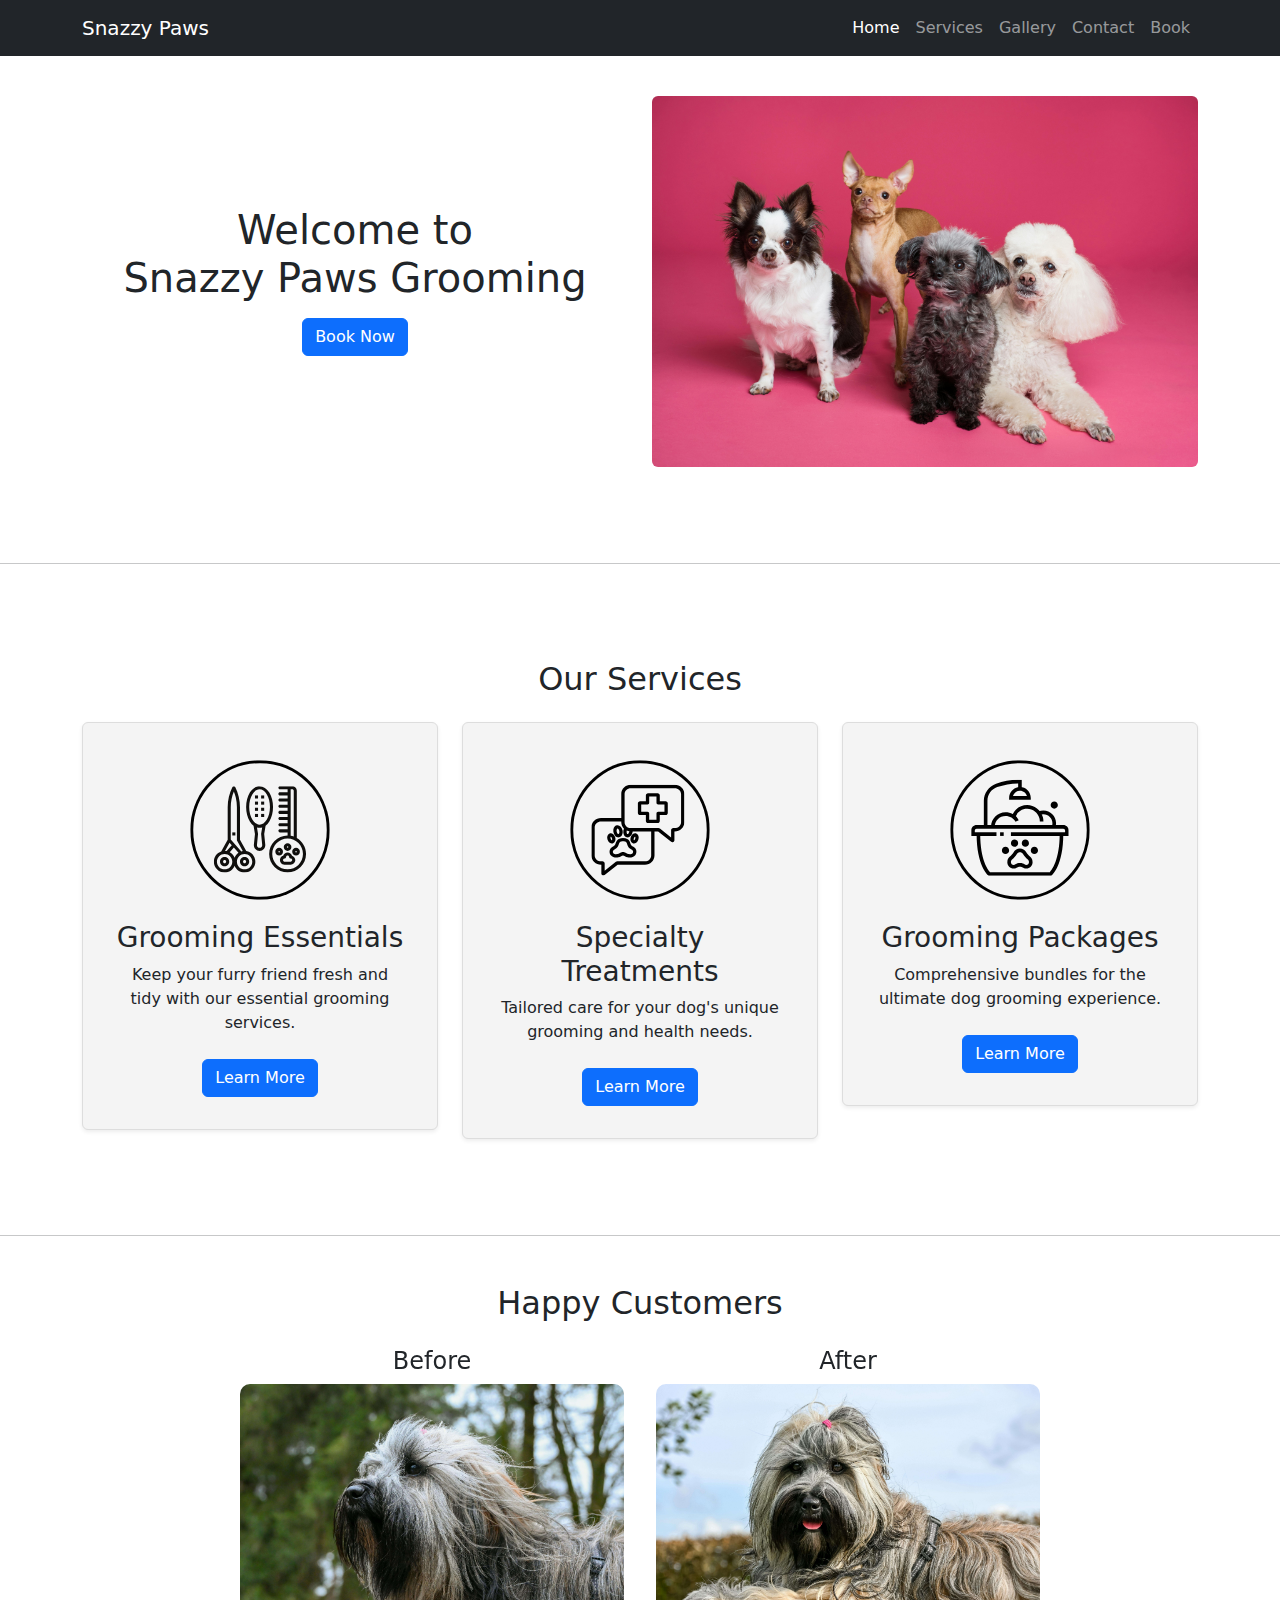
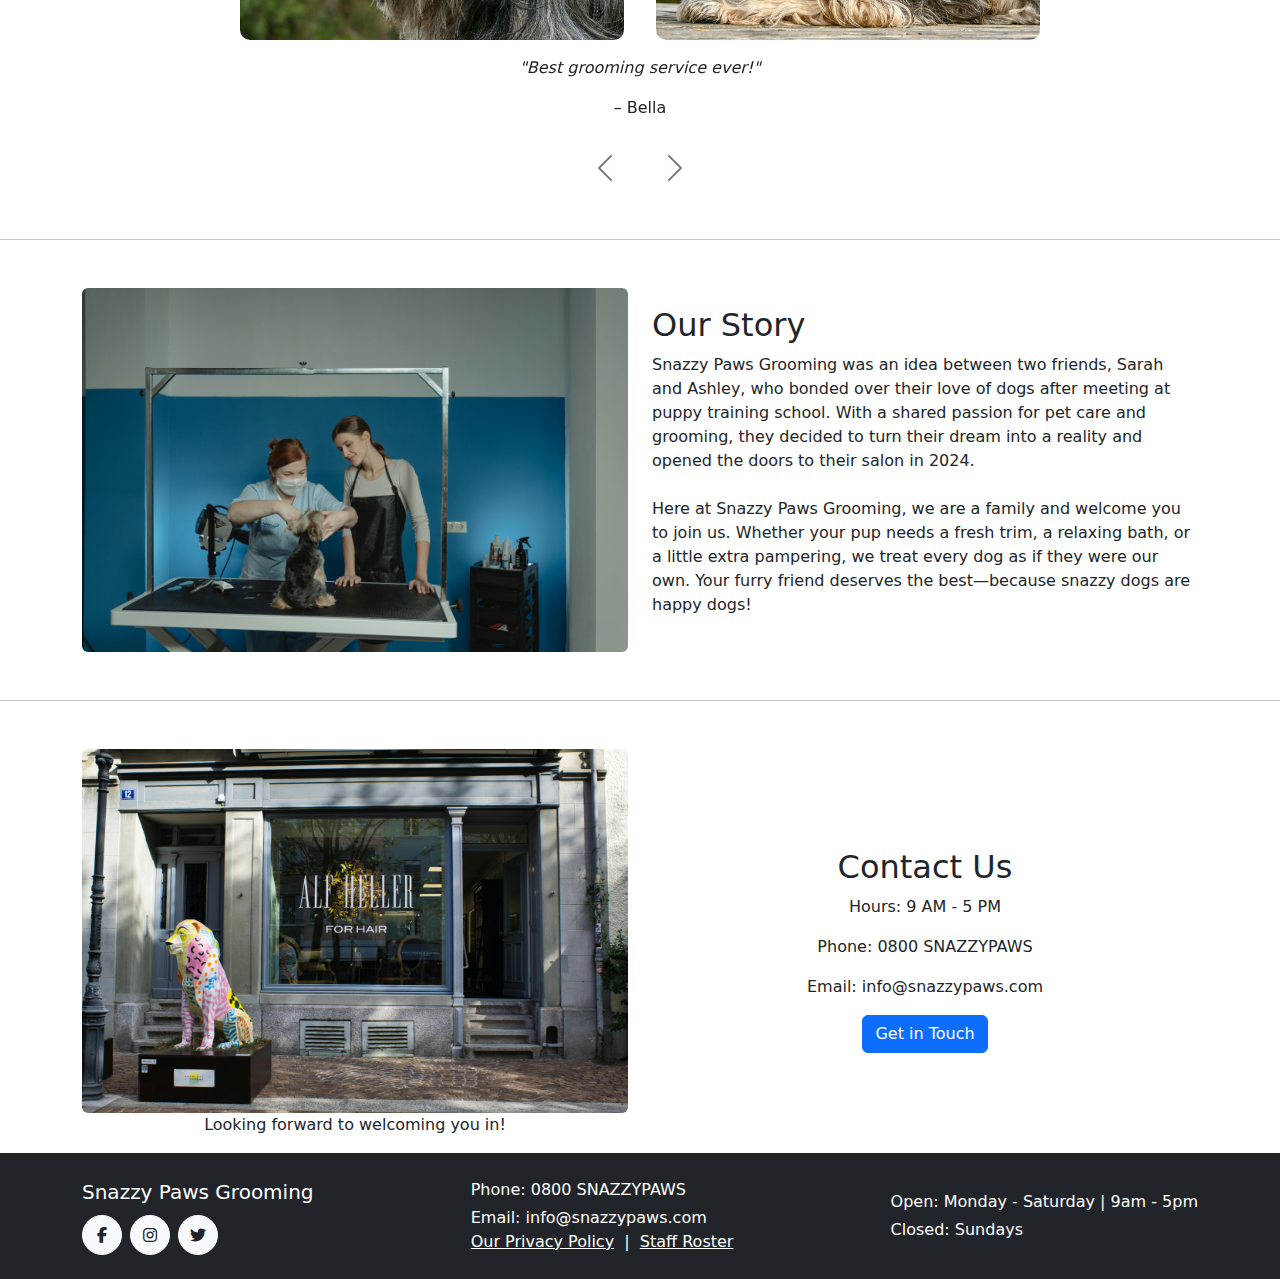
<file: index.html>
<!DOCTYPE html>
<html lang="en">
  <head>
    <meta charset="UTF-8">
    <meta name="viewport" content="width=device-width, initial-scale=1.0">
    <meta name="description" content="Welcome to Snazzy Paws Grooming. Discover our professional pet grooming services designed to keep your furry friend looking its best.">
    <title>Snazzy Paws Grooming</title>
    <link rel="stylesheet" href="https://cdn.jsdelivr.net/npm/bootstrap@5.3.0/dist/css/bootstrap.min.css">
    <link rel="stylesheet" href="styles/styles.css">
    <link rel="stylesheet" href="https://cdnjs.cloudflare.com/ajax/libs/font-awesome/6.2.0/css/all.min.css">
  </head>

  <body>
    <!-- Navbar (Bootstrap) -->
    <nav class="navbar navbar-expand-lg navbar-dark bg-dark fixed-top">
      <div class="container">
        <a class="navbar-brand" href="#">Snazzy Paws</a>
        <button class="navbar-toggler" type="button"
          data-bs-toggle="collapse"
          data-bs-target="#nav-links"
          aria-controls="nav-links"
          aria-expanded="false"
          aria-label="Toggle navigation">
          <span class="navbar-toggler-icon"></span>
        </button>
        <div class="collapse navbar-collapse" id="nav-links">
          <ul class="navbar-nav ms-auto">
            <li class="nav-item">
              <a class="nav-link active" href="index.html">Home</a>
            </li>
            <li class="nav-item">
              <a class="nav-link" href="services.html">Services</a>
            </li>
            <li class="nav-item">
              <a class="nav-link" href="gallery.html">Gallery</a>
            </li>
            <li class="nav-item">
              <a class="nav-link" href="contact.html">Contact</a>
            </li>
            <li class="nav-item">
              <a class="nav-link" href="bookings.html">Book</a>
            </li>
          </ul>
        </div>
      </div>
    </nav>

    <main>
      <!-- Hero Section: Homepage header with image -->
      <section class="hero py-5 px-3 mt-5">
        <div class="container">
          <div class="row align-items-center">
            <!-- Column 1 (Heading & Desktop Button) -->
            <div class="col-12 col-md-6 order-1 order-md-1 d-flex flex-column align-items-center justify-content-center">
              <h1 class="text-center mb-3">Welcome to<br>Snazzy Paws Grooming</h1>
              <button class="btn btn-primary d-none d-md-inline-block">Book Now</button>
            </div>
            <!-- Column 2 (Image) -->
            <div class="col-12 col-md-6 order-2 order-md-2 d-flex justify-content-center">
              <img src="./images/homepage/homepage-hero.jpg" alt="groomed-dogs-pink-background" class="img-fluid rounded">
            </div>
            <!-- Column 3 (Mobile Button) -->
            <div class="col-12 order-3 d-md-none text-center">
              <button class="btn btn-primary mt-3">Book Now</button>
            </div>
          </div>
        </div>
      </section>

      <hr class="section-divider my-5">

      <!-- SERVICES SECTION: An overview of the salon grooming services -->
      <section class="services container text-center py-5">
        <h2 class="mb-4">Our Services</h2>
        <div class="row justify-content-center g-4">
          <div class="col-md-4">
            <div class="card shadow-sm p-3" style="background-color: #f4f4f4; border: 1px solid #ddd;">
              <div class="card-body text-center">
                <img src="./images/homepage/homepage-grooming-essentials.svg" class="img-fluid w-75 w-md-100 mb-3" alt="Grooming Essentials Icon" style="max-width: 150px; height: auto;">
                <h3 class="card-title mb-2">Grooming Essentials</h3>
                <p class="card-text mb-3">Keep your furry friend fresh and tidy with our essential grooming services.</p>
                <a href="services.html" class="btn btn-primary mt-2">Learn More</a>
              </div>
            </div>
          </div>
          <div class="col-md-4">
            <div class="card shadow-sm p-3" style="background-color: #f4f4f4; border: 1px solid #ddd;">
              <div class="card-body text-center">
                <img src="./images/homepage/Homepage_SpeacialtyCareIcon.svg" class="img-fluid w-75 w-md-100 mb-3" alt="Special Care Icon" style="max-width: 150px; height: auto;">
                <h3 class="card-title mb-2">Specialty Treatments</h3>
                <p class="card-text mb-3">Tailored care for your dog's unique grooming and health needs.</p>
                <a href="services.html" class="btn btn-primary mt-2">Learn More</a>
              </div>
            </div>
          </div>
          <div class="col-md-4">
            <div class="card shadow-sm p-3" style="background-color: #f4f4f4; border: 1px solid #ddd;">
              <div class="card-body text-center">
                <img src="./images/homepage/Homepage_GroomingPackagesIcon.svg" class="img-fluid w-75 w-md-100 mb-3" alt="Grooming Packages Icon" style="max-width: 150px; height: auto;">
                <h3 class="card-title mb-2">Grooming Packages</h3>
                <p class="card-text mb-3">Comprehensive bundles for the ultimate dog grooming experience.</p>
                <a href="services.html" class="btn btn-primary mt-2">Learn More</a>
              </div>
            </div>
          </div>
        </div>
      </section>

      <hr class="section-divider my-5">

      <!-- HAPPY CUSTOMERS SECTION: Bootstrap Carousel showing before and after photos of groomed pets -->
      <section class="happy-customers container my-5 text-center">
        <h2 class="section-title mb-4">Happy Customers</h2>
        <div id="happyCustomersCarousel" class="carousel slide" data-bs-ride="carousel">
          <div class="carousel-inner">
            <div class="carousel-item active">
              <div class="before-after d-flex justify-content-center align-items-center mb-3">
                <div class="before text-center">
                  <h4>Before</h4>
                  <div class="aspect-container">
                    <img src="./images/gallery/Pre_Groom1.jpg" alt="Before Groom-brown terrier with shaggy hair">
                  </div>
                </div>
                <div class="after text-center">
                  <h4>After</h4>
                  <div class="aspect-container">
                    <img src="./images/gallery/Post_Groom1.jpg" alt="After Groom-brown terrier with styled fur ">
                  </div>
                </div>
              </div>
              <blockquote class="fst-italic">"Best grooming service ever!"</blockquote>
              <p>– Bella</p>
            </div>
            <div class="carousel-item">
              <div class="before-after d-flex justify-content-center align-items-center mb-3">
                <div class="before text-center">
                  <h4>Before</h4>
                  <div class="aspect-container">
                    <img src="./images/gallery/Pre_Groom3.jpg" alt="Before Groom-black and white dog with long hair">
                  </div>
                </div>
                <div class="after text-center">
                  <h4>After</h4>
                  <div class="aspect-container">
                    <img src="./images/gallery/Post_Groom3.jpg" alt="After Groom-black and white dog with short haircut ">
                  </div>
                </div>
              </div>
              <blockquote class="fst-italic">"Fantastic service and friendly staff!"</blockquote>
              <p>– Max</p>
            </div>
            <div class="carousel-item">
              <div class="before-after d-flex justify-content-center align-items-center mb-3">
                <div class="before text-center">
                  <h4>Before</h4>
                  <div class="aspect-container">
                    <img src="./images/gallery/Pre_Groom4.jpg" alt="Before Groom-white dog needing a bath">
                  </div>
                </div>
                <div class="after text-center">
                  <h4>After</h4>
                  <div class="aspect-container">
                    <img src="./images/gallery/Post_Groom4.jpg" alt="After Groom-white dog with  styled fur and pink bow on  head.">
                  </div>
                </div>
              </div>
              <blockquote class="fst-italic">"My dog has never looked better!"</blockquote>
              <p>– Charlie</p>
            </div>
          </div>
          <div class="carousel-arrows mt-3">
            <button class="carousel-control-prev me-3" type="button"
              data-bs-target="#happyCustomersCarousel" data-bs-slide="prev">
              <span class="carousel-control-prev-icon" aria-hidden="true"></span>
              <span class="visually-hidden">Previous</span>
            </button>
            <button class="carousel-control-next ms-3" type="button"
              data-bs-target="#happyCustomersCarousel" data-bs-slide="next">
              <span class="carousel-control-next-icon" aria-hidden="true"></span>
              <span class="visually-hidden">Next</span>
            </button>
          </div>
        </div>
      </section>

      <hr class="section-divider my-5">

      <!-- OUR STORY SECTION: Background on how Snazzy Paws Grooming got started -->
      <section class="our-story container">
        <div class="row align-items-center">
          <div class="col-12 col-md-6 mb-4 mb-md-0">
            <img src="./images/homepage/Dog_Groomers_Home_OurStory.jpg" class="img-fluid rounded" alt="Our Story">
          </div>
          <div class="col-12 col-md-6 text-center text-md-start">
            <h2>Our Story</h2>
            <p>
              Snazzy Paws Grooming was an idea between two friends, Sarah and Ashley, who bonded over their love of dogs after meeting at puppy training school.
              With a shared passion for pet care and grooming, they decided to turn their dream into a reality and opened the doors to their salon in 2024.
              <br><br>
              Here at Snazzy Paws Grooming, we are a family and welcome you to join us. Whether your pup needs a fresh trim, a relaxing bath,
              or a little extra pampering, we treat every dog as if they were our own. Your furry friend deserves the best—because snazzy dogs are happy dogs!
            </p>
          </div>
        </div>
      </section>

      <hr class="section-divider my-5">

      <!-- DETAILS SECTION: Contact information & Storefront photo-->
      <section class="container text-center">
        <div class="row align-items-center" style="min-height: 400px;">
          <div class="col-md-6">
            <img src="./images/homepage/Storefront_home.jpg" class="img-fluid rounded" alt="Storefront">
            <p>Looking forward to welcoming you in!</p>
          </div>
          <div class="col-md-6 d-flex flex-column justify-content-center align-items-center">
            <h2>Contact Us</h2>
            <p>Hours: 9 AM - 5 PM</p>
            <p>Phone: 0800 SNAZZYPAWS</p>
            <p>Email: info@snazzypaws.com</p>
            <button class="btn btn-primary">Get in Touch</button>
          </div>
        </div>
      </section>
    </main>

    <!-- Footer  -->
    <footer class="bg-dark text-white py-4">
      <div class="container">
        <div class="row justify-content-between align-items-center text-center text-md-start">
          <!-- Left Column: Business Name + Social Icons -->
          <div class="col-md-auto mb-3 mb-md-0">
            <p class="fs-5 mb-2">Snazzy Paws Grooming</p>
            <div class="d-flex gap-2 justify-content-center justify-content-md-start">
              <a href="#" aria-label="Facebook link" class="btn btn-light text-dark rounded-circle d-inline-flex justify-content-center align-items-center" style="width: 40px; height: 40px;">
                <i class="fab fa-facebook-f"></i>
              </a>
              <a href="#" aria-label="Instagram link" class="btn btn-light text-dark rounded-circle d-inline-flex justify-content-center align-items-center" style="width: 40px; height: 40px;">
                <i class="fab fa-instagram"></i>
              </a>
              <a href="#" aria-label="Twitter link" class="btn btn-light text-dark rounded-circle d-inline-flex justify-content-center align-items-center" style="width: 40px; height: 40px;">
                <i class="fab fa-twitter"></i>
              </a>
            </div>
          </div>
          <!-- Center Column: Contact Info & Additional Links -->
          <div class="col-md-auto mb-3 mb-md-0">
            <p class="mb-1">Phone: 0800 SNAZZYPAWS</p>
            <p class="mb-0">Email: info@snazzypaws.com</p>
            <p class="mb-0">
              <a href="privacy-policy.html" class="text-white">Our Privacy Policy</a>
              &nbsp;|&nbsp;
              <a href="roster.html" class="text-white">Staff Roster</a>
            </p>
          </div>
          <!-- Right Column: Hours Info -->
          <div class="col-md-auto">
            <p class="mb-1">Open: Monday - Saturday | 9am - 5pm</p>
            <p class="mb-0">Closed: Sundays</p>
          </div>
        </div>
      </div>
    </footer>

    <script src="https://cdn.jsdelivr.net/npm/bootstrap@5.3.0/dist/js/bootstrap.bundle.min.js"></script>
  </body>
</html>
</file>
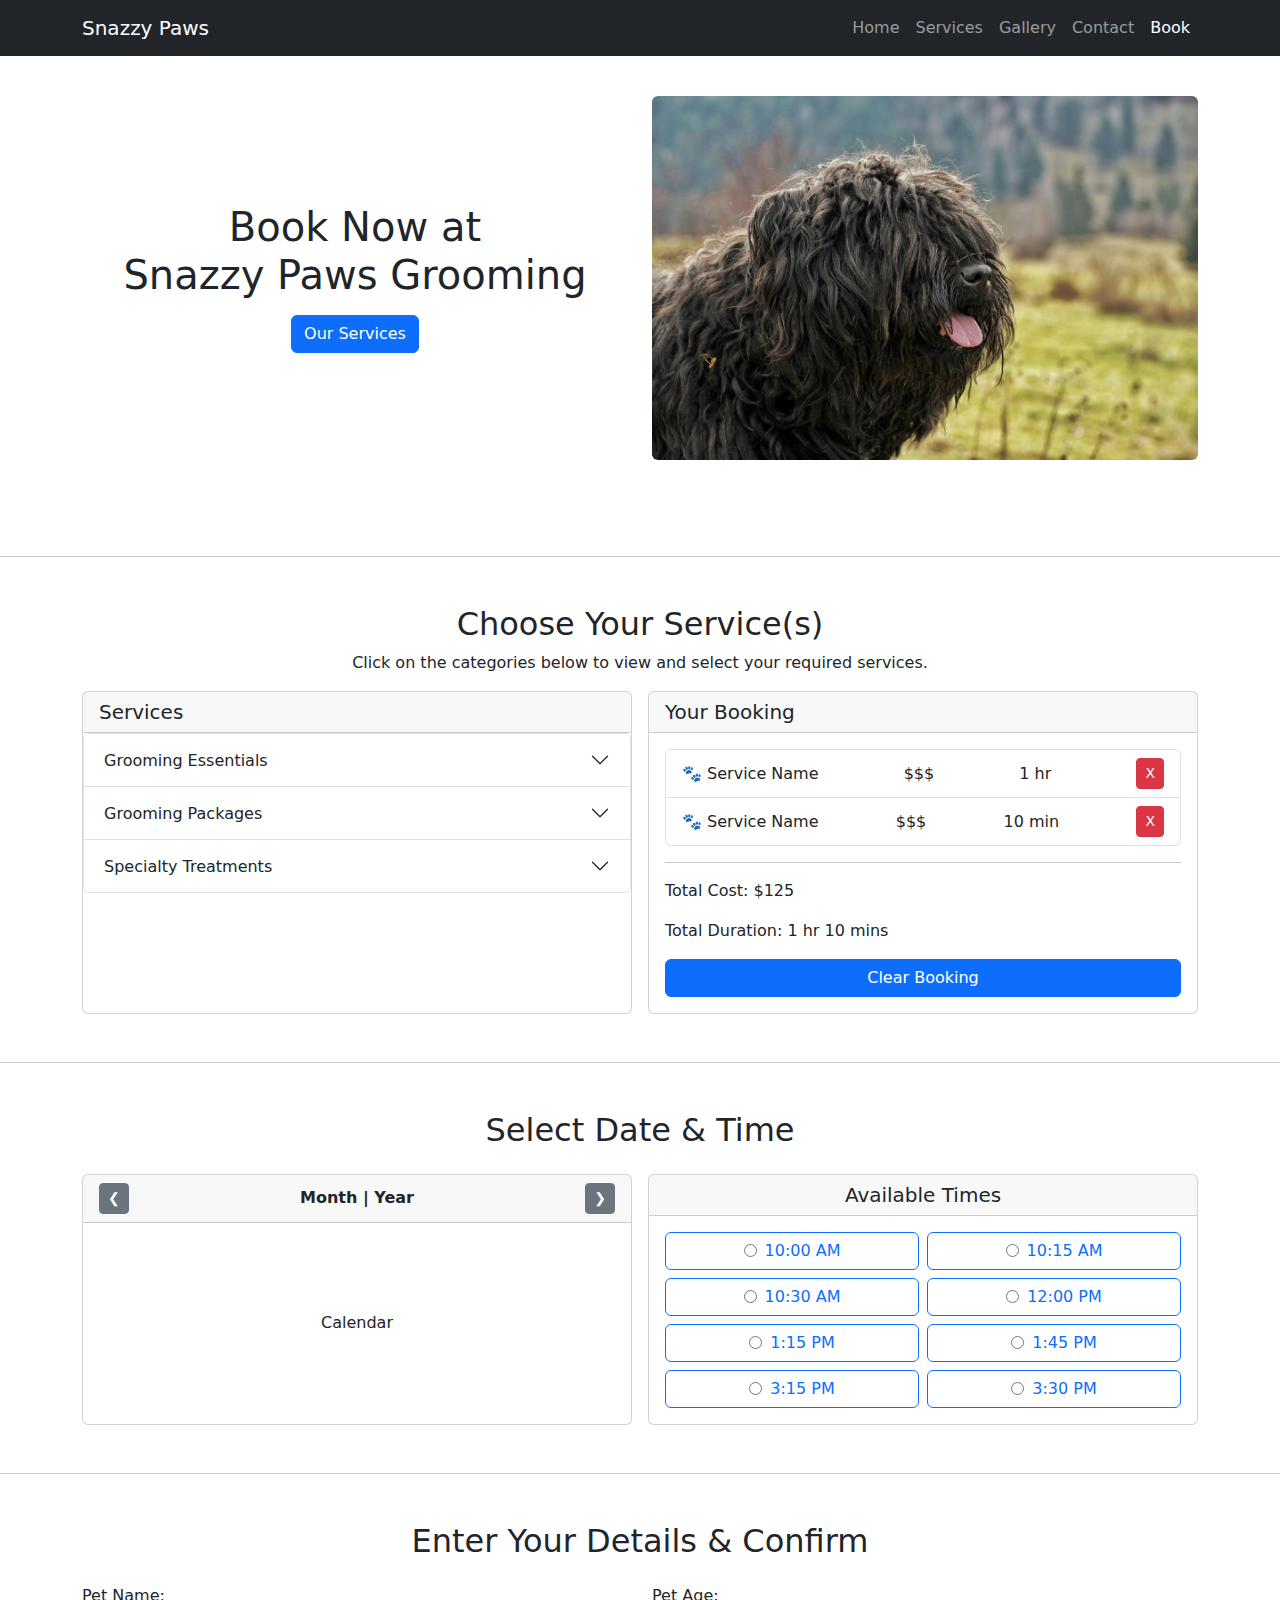
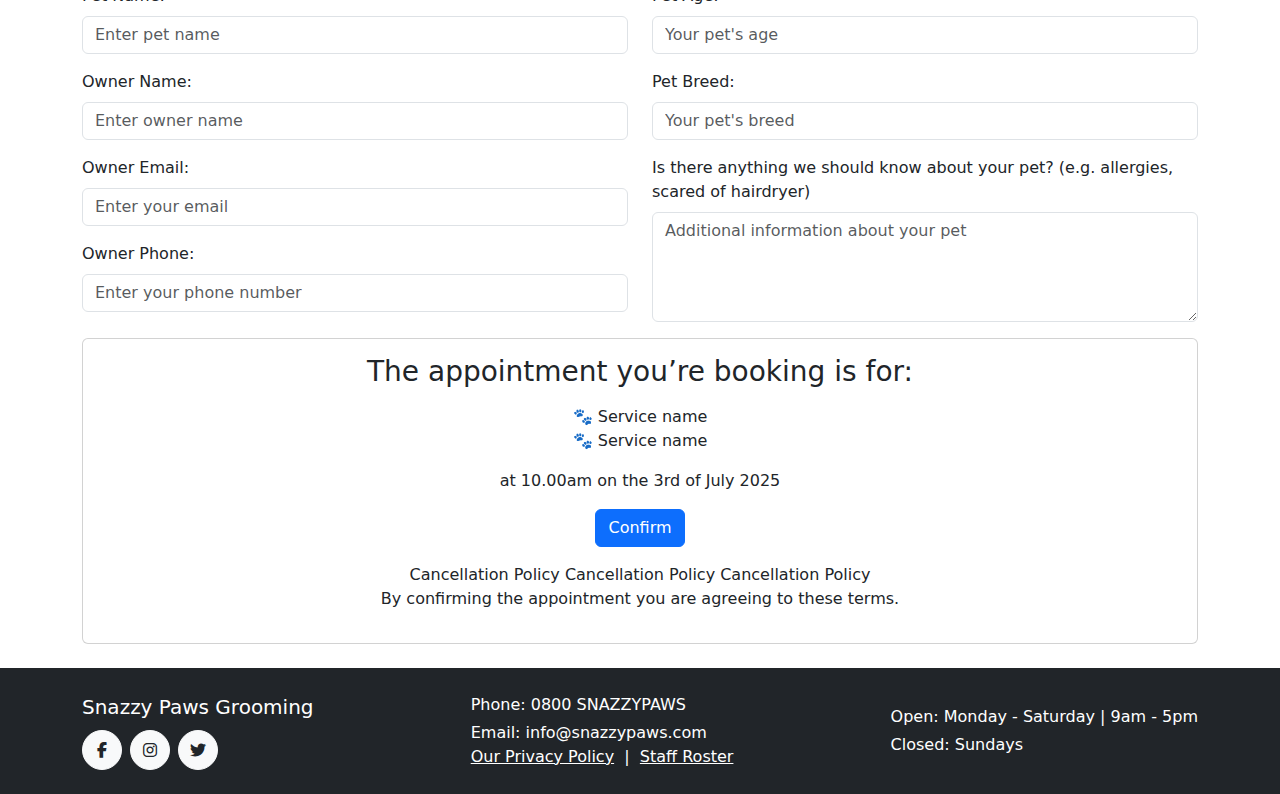
<file: bookings.html>
<!DOCTYPE html>
<html lang="en">
  <head>
    <meta charset="UTF-8">
    <meta name="viewport" content="width=device-width,initial-scale=1.0">
    <meta name="description" content="Book online for your next grooming appointment at Snazzy Paws Grooming. Select from a range of services and secure your slot for a fresh new look for your pet.">
    <title>Snazzy Paws Grooming - Bookings Page</title>
    <link rel="stylesheet" href="https://cdn.jsdelivr.net/npm/bootstrap@5.3.0/dist/css/bootstrap.min.css">
    <link rel="stylesheet" href="styles/styles.css">
    <link rel="stylesheet" href="https://cdnjs.cloudflare.com/ajax/libs/font-awesome/6.2.0/css/all.min.css">
  </head>
  <body>
    <!-- Navbar (Bootstrap) -->
    <nav class="navbar navbar-expand-lg navbar-dark bg-dark fixed-top">
      <div class="container">
        <a class="navbar-brand" href="#">Snazzy Paws</a>
        <button class="navbar-toggler" type="button" data-bs-toggle="collapse" data-bs-target="#nav-links" aria-controls="nav-links" aria-expanded="false" aria-label="Toggle navigation">
          <span class="navbar-toggler-icon"></span>
        </button>
        <div class="collapse navbar-collapse" id="nav-links">
          <ul class="navbar-nav ms-auto">
            <li class="nav-item">
              <a class="nav-link" href="index.html">Home</a>
            </li>
            <li class="nav-item">
              <a class="nav-link" href="services.html">Services</a>
            </li>
            <li class="nav-item">
              <a class="nav-link" href="gallery.html">Gallery</a>
            </li>
            <li class="nav-item">
              <a class="nav-link" href="contact.html">Contact</a>
            </li>
            <li class="nav-item">
              <a class="nav-link active" href="bookings.html">Book</a>
            </li>
          </ul>
        </div>
      </div>
    </nav>

    <main>
      <!-- Hero Section: Booking page header with image -->
      <section class="hero py-5 px-3 mt-5">
        <div class="container">
          <div class="row align-items-center">
            <!-- Column 1 (Heading & Desktop Button) -->
            <div class="col-12 col-md-6 order-1 order-md-1 d-flex flex-column align-items-center justify-content-center">
              <h1 class="text-center mb-3">Book Now at<br>Snazzy Paws Grooming</h1>
              <button class="btn btn-primary d-none d-md-inline-block">Our Services</button>
            </div>
            <!-- Column 2 (Image) -->
            <div class="col-12 col-md-6 order-2 order-md-2 d-flex justify-content-center">
              <img src="./images/booking/booking-hero.jpg" alt="ungroomed-shaggy-black-dog" class="img-fluid rounded">
            </div>
            <!-- Column 3 (Mobile Button) -->
            <div class="col-12 order-3 d-md-none text-center">
              <button class="btn btn-primary mt-3">Book Now</button>
            </div>
          </div>
        </div>
      </section>

      <hr class="section-divider my-5">

      <!-- BOOKING SECTION: Service selection and booking summary -->
      <section class="booking container my-4">
        <h2 class="text-center">Choose Your Service(s)</h2>
        <p class="text-center">Click on the categories below to view and select your required services.</p>
        <div class="row g-3 align-items-stretch">
          <!-- LEFT SIDE: Services (Accordion inside a card) -->
          <div class="col-md-6 d-flex">
            <div class="card flex-fill">
              <div class="card-header">
                <h3 class="h5 mb-0">Services</h3>
              </div>
              <div class="card-body p-0">
                <div class="accordion" id="serviceAccordion">
                  <div class="accordion-item">
                    <h2 class="accordion-header" id="headingEssentials">
                      <button class="accordion-button collapsed" type="button" data-bs-toggle="collapse" data-bs-target="#collapseEssentials" aria-expanded="false" aria-controls="collapseEssentials">
                        Grooming Essentials
                      </button>
                    </h2>
                    <div id="collapseEssentials" class="accordion-collapse collapse" aria-labelledby="headingEssentials" data-bs-parent="#serviceAccordion">
                      <div class="accordion-body">
                        <div class="form-check mb-3">
                          <input class="form-check-input" type="checkbox" name="service" value="Bath and Brush" id="bathBrush">
                          <label class="form-check-label" for="bathBrush">
                            <strong>Bath and Brush</strong> - $20-$50 (45mins)
                            <div class="small text-muted">Shampoo, blow-dry, brush-out, and nail trim.</div>
                          </label>
                        </div>
                        <div class="form-check mb-3">
                          <input class="form-check-input" type="checkbox" name="service" value="Nail Trim" id="nailTrim">
                          <label class="form-check-label" for="nailTrim">
                            <strong>Nail Trim</strong> - $10-$20 (15mins)
                            <div class="small text-muted">Trim nails and, in some cases, filing.</div>
                          </label>
                        </div>
                        <div class="form-check mb-3">
                          <input class="form-check-input" type="checkbox" name="service" value="Ear Cleaning" id="earCleaning">
                          <label class="form-check-label" for="earCleaning">
                            <strong>Ear Cleaning</strong> - $10-$15 (15mins)
                            <div class="small text-muted">Gentle cleaning of ears to remove wax and debris.</div>
                          </label>
                        </div>
                        <div class="form-check">
                          <input class="form-check-input" type="checkbox" name="service" value="Teeth Brushing" id="teethBrushing">
                          <label class="form-check-label" for="teethBrushing">
                            <strong>Teeth Brushing</strong> - $10-$15 (15mins)
                            <div class="small text-muted">Shampoo, blow-dry, brush-out, and nail trim.</div>
                          </label>
                        </div>
                      </div>
                    </div>
                  </div>
                  <div class="accordion-item">
                    <h2 class="accordion-header" id="headingPackages">
                      <button class="accordion-button collapsed" type="button" data-bs-toggle="collapse" data-bs-target="#collapsePackages" aria-expanded="false" aria-controls="collapsePackages">
                        Grooming Packages
                      </button>
                    </h2>
                    <div id="collapsePackages" class="accordion-collapse collapse" aria-labelledby="headingPackages" data-bs-parent="#serviceAccordion">
                      <div class="accordion-body">
                        <div class="form-check mb-3">
                          <input class="form-check-input" type="checkbox" name="service" value="Spa Package" id="spaPackage">
                          <label class="form-check-label" for="spaPackage">
                            <strong>Spa Package</strong> - $75-$150 (90mins)
                            <div class="small text-muted">Bath, haircut, teeth brushing, nail trim and sometimes special scents or conditioners.</div>
                          </label>
                        </div>
                        <div class="form-check mb-3">
                          <input class="form-check-input" type="checkbox" name="service" value="Express Service" id="expressService">
                          <label class="form-check-label" for="expressService">
                            <strong>Express Service</strong> - $15-$25 (25mins)
                            <div class="small text-muted">Service description Service description Service description</div>
                          </label>
                        </div>
                        <div class="form-check mb-3">
                          <input class="form-check-input" type="checkbox" name="service" value="Puppy Package" id="puppyPackage">
                          <label class="form-check-label" for="puppyPackage">
                            <strong>Puppy Package</strong> - $30-$60 (45mins)
                            <div class="small text-muted">Introductory grooming services tailored for puppies</div>
                          </label>
                        </div>
                        <div class="form-check mb-3">
                          <input class="form-check-input" type="checkbox" name="service" value="Senior Dog Package" id="seniorDogPackage">
                          <label class="form-check-label" for="seniorDogPackage">
                            <strong>Senior Dog Package</strong> - $40-$80 (60mins)
                            <div class="small text-muted">Introductory grooming services tailored for older dogs</div>
                          </label>
                        </div>
                        <div class="form-check">
                          <input class="form-check-input" type="checkbox" name="service" value="Full Grooming Package" id="fullGroomingPackage">
                          <label class="form-check-label" for="fullGroomingPackage">
                            <strong>Full Grooming Package</strong> - $60-$120 (90mins)
                            <div class="small text-muted">Comprehensive grooming service, including bath, haircut, teeth brushing, nail trim and ear cleaning.</div>
                          </label>
                        </div>
                      </div>
                    </div>
                  </div>
                  <div class="accordion-item">
                    <h2 class="accordion-header" id="headingSpecialty">
                      <button class="accordion-button collapsed" type="button" data-bs-toggle="collapse" data-bs-target="#collapseSpecialty" aria-expanded="false" aria-controls="collapseSpecialty">
                        Specialty Treatments
                      </button>
                    </h2>
                    <div id="collapseSpecialty" class="accordion-collapse collapse" aria-labelledby="headingSpecialty" data-bs-parent="#serviceAccordion">
                      <div class="accordion-body">
                        <div class="form-check mb-3">
                          <input class="form-check-input" type="checkbox" name="service" value="De-shedding Treatment" id="deshedding">
                          <label class="form-check-label" for="deshedding">
                            <strong>De-Shedding Treatment</strong> - $20-$40 (30mins)
                            <div class="small text-muted">Special shampoo and undercoat removal. This is in addition to a bath or haircut.</div>
                          </label>
                        </div>
                        <div class="form-check mb-3">
                          <input class="form-check-input" type="checkbox" name="service" value="Flea and Tick Treatment" id="fleaTick">
                          <label class="form-check-label" for="fleaTick">
                            <strong>Flea and Tick Treatment</strong> - $15-$30 (30mins)
                            <div class="small text-muted">Shampoo and preventative treatment.</div>
                          </label>
                        </div>
                        <div class="form-check mb-3">
                          <input class="form-check-input" type="checkbox" name="service" value="Medicated Bath" id="medicatedBath">
                          <label class="form-check-label" for="medicatedBath">
                            <strong>Medicated Bath</strong> - $20-$40 (40mins)
                            <div class="small text-muted">For pets with skin conditions requiring special shampoo. Additional to standard bath.</div>
                          </label>
                        </div>
                        <div class="form-check">
                          <input class="form-check-input" type="checkbox" name="service" value="Special-Breed Cut" id="specialBreedCut">
                          <label class="form-check-label" for="specialBreedCut">
                            <strong>Special-Breed Cut</strong> - Varied Pricing (60mins-120mins)
                            <div class="small text-muted">Breed-specific cuts or styling. Contact us for a consultation and quote prior to booking.</div>
                          </label>
                        </div>
                      </div>
                    </div>
                  </div>
                </div>
              </div>
            </div>
          </div>

          <!-- RIGHT SIDE: Booking Summary -->
          <div class="col-md-6 d-flex">
            <div class="card flex-fill">
              <div class="card-header">
                <h3 class="h5 mb-0">Your Booking</h3>
              </div>
              <div class="card-body">
                <ul class="list-group mb-3" id="booking-summary">
                  <li class="list-group-item d-flex justify-content-between align-items-center">
                    <span>🐾 Service Name</span>
                    <span>$$$</span>
                    <span>1 hr</span>
                    <button class="btn btn-sm btn-danger" aria-label="Remove Service">X</button>
                  </li>
                  <li class="list-group-item d-flex justify-content-between align-items-center">
                    <span>🐾 Service Name</span>
                    <span>$$$</span>
                    <span>10 min</span>
                    <button class="btn btn-sm btn-danger" aria-label="Remove Service">X</button>
                  </li>
                </ul>
                <hr>
                <p>Total Cost: <span id="total-cost">$125</span></p>
                <p>Total Duration: <span id="total-duration">1 hr 10 mins</span></p>
                <button class="btn btn-primary w-100">Clear Booking</button>
              </div>
            </div>
          </div>
        </div>
      </section>

      <hr class="section-divider my-5">

      <!-- DATE & TIME SECTION: Allows the user to pick a date and time -->
      <section class="date-time container my-4">
        <h2 class="text-center mb-4">Select Date & Time</h2>
        <div class="row g-3 align-items-stretch">
          <!-- LEFT: Calendar Picker -->
          <div class="col-md-6 d-flex">
            <div class="card flex-fill">
              <div class="card-header d-flex justify-content-between align-items-center">
                <button class="btn btn-sm btn-secondary nav-button" aria-label="Previous Month">❮</button>
                <span class="fw-bold">Month | Year</span>
                <button class="btn btn-sm btn-secondary nav-button" aria-label="Next Month">❯</button>
              </div>
              <div class="card-body d-flex align-items-center justify-content-center">
                <div class="calendar d-flex align-items-center justify-content-center">
                  <p class="mb-0">Calendar</p>
                </div>
              </div>
            </div>
          </div>

          <!-- RIGHT: Time Picker -->
          <div class="col-md-6 d-flex">
            <div class="card flex-fill">
              <div class="card-header">
                <h3 class="h5 text-center mb-0">Available Times</h3>
              </div>
              <div class="card-body d-flex flex-column justify-content-between">
                <div class="row row-cols-2 g-2 time-options">
                  <div class="col">
                    <label class="w-100 btn btn-outline-primary d-flex align-items-center justify-content-center">
                      <input type="radio" name="time" value="10:00 AM" class="me-2">
                      10:00 AM
                    </label>
                  </div>
                  <div class="col">
                    <label class="w-100 btn btn-outline-primary d-flex align-items-center justify-content-center">
                      <input type="radio" name="time" value="10:15 AM" class="me-2">
                      10:15 AM
                    </label>
                  </div>
                  <div class="col">
                    <label class="w-100 btn btn-outline-primary d-flex align-items-center justify-content-center">
                      <input type="radio" name="time" value="10:30 AM" class="me-2">
                      10:30 AM
                    </label>
                  </div>
                  <div class="col">
                    <label class="w-100 btn btn-outline-primary d-flex align-items-center justify-content-center">
                      <input type="radio" name="time" value="12:00 PM" class="me-2">
                      12:00 PM
                    </label>
                  </div>
                  <div class="col">
                    <label class="w-100 btn btn-outline-primary d-flex align-items-center justify-content-center">
                      <input type="radio" name="time" value="1:15 PM" class="me-2">
                      1:15 PM
                    </label>
                  </div>
                  <div class="col">
                    <label class="w-100 btn btn-outline-primary d-flex align-items-center justify-content-center">
                      <input type="radio" name="time" value="1:45 PM" class="me-2">
                      1:45 PM
                    </label>
                  </div>
                  <div class="col">
                    <label class="w-100 btn btn-outline-primary d-flex align-items-center justify-content-center">
                      <input type="radio" name="time" value="3:15 PM" class="me-2">
                      3:15 PM
                    </label>
                  </div>
                  <div class="col">
                    <label class="w-100 btn btn-outline-primary d-flex align-items-center justify-content-center">
                      <input type="radio" name="time" value="3:30 PM" class="me-2">
                      3:30 PM
                    </label>
                  </div>
                </div>
              </div>
            </div>
          </div>
        </div>
      </section>

      <hr class="section-divider my-5">

      <!-- CONFIRM DETAILS SECTION: Form for entering booking details -->
      <section class="confirm-details container my-4">
        <h2 class="text-center mb-4">Enter Your Details & Confirm</h2>
        <form>
          <div class="row g-4">
            <!-- LEFT: Owner and pet details -->
            <div class="col-md-6">
              <div class="mb-3">
                <label for="pet-name" class="form-label">Pet Name:</label>
                <input type="text" id="pet-name" class="form-control" placeholder="Enter pet name">
              </div>
              <div class="mb-3">
                <label for="owner-name" class="form-label">Owner Name:</label>
                <input type="text" id="owner-name" class="form-control" placeholder="Enter owner name">
              </div>
              <div class="mb-3">
                <label for="email" class="form-label">Owner Email:</label>
                <input type="email" id="email" class="form-control" placeholder="Enter your email">
              </div>
              <div class="mb-3">
                <label for="phone" class="form-label">Owner Phone:</label>
                <input type="tel" id="phone" class="form-control" placeholder="Enter your phone number">
              </div>
            </div>
            <!-- RIGHT: Additional pet information -->
            <div class="col-md-6">
              <div class="mb-3">
                <label for="pet-age" class="form-label">Pet Age:</label>
                <input type="text" id="pet-age" class="form-control" placeholder="Your pet's age">
              </div>
              <div class="mb-3">
                <label for="pet-breed" class="form-label">Pet Breed:</label>
                <input type="text" id="pet-breed" class="form-control" placeholder="Your pet's breed">
              </div>
              <div class="mb-3">
                <label for="notes" class="form-label">
                  Is there anything we should know about your pet? (e.g. allergies, scared of hairdryer)
                </label>
                <textarea id="notes" class="form-control" rows="4" placeholder="Additional information about your pet"></textarea>
              </div>
            </div>
          </div>
        </form>

        <!-- APPOINTMENT SUMMARY: Displays the chosen services and appointment details -->
        <div class="card appointment-summary text-center">
          <div class="card-body">
            <h3 class="card-title mb-3">The appointment you’re booking is for:</h3>
            <ul class="list-unstyled mb-3">
              <li>🐾 Service name</li>
              <li>🐾 Service name</li>
            </ul>
            <p class="card-text mb-3">at 10.00am on the 3rd of July 2025</p>
            <button class="btn btn-primary mb-3">Confirm</button>
            <p class="cancellation-policy">
              Cancellation Policy Cancellation Policy Cancellation Policy <br>
              By confirming the appointment you are agreeing to these terms.
            </p>
          </div>
        </div>
      </section>
    </main>

    <!-- Footer -->
    <footer class="bg-dark text-white py-4">
      <div class="container">
        <div class="row justify-content-between align-items-center text-center text-md-start">
          <!-- Left Column: Business Name + Social Icons -->
          <div class="col-md-auto mb-3 mb-md-0">
            <p class="fs-5 mb-2">Snazzy Paws Grooming</p>
            <div class="d-flex gap-2 justify-content-center justify-content-md-start">
              <a href="#" aria-label="Facebook link" class="btn btn-light text-dark rounded-circle d-inline-flex justify-content-center align-items-center" style="width: 40px; height: 40px;">
                <i class="fab fa-facebook-f"></i>
              </a>
              <a href="#" aria-label="Instagram link" class="btn btn-light text-dark rounded-circle d-inline-flex justify-content-center align-items-center" style="width: 40px; height: 40px;">
                <i class="fab fa-instagram"></i>
              </a>
              <a href="#" aria-label="Twitter link" class="btn btn-light text-dark rounded-circle d-inline-flex justify-content-center align-items-center" style="width: 40px; height: 40px;">
                <i class="fab fa-twitter"></i>
              </a>
            </div>
          </div>
          <!-- Center Column: Contact Info & Additional Links -->
          <div class="col-md-auto mb-3 mb-md-0">
            <p class="mb-1">Phone: 0800 SNAZZYPAWS</p>
            <p class="mb-0">Email: info@snazzypaws.com</p>
            <p class="mb-0">
              <a href="privacy-policy.html" class="text-white">Our Privacy Policy</a>
              &nbsp;|&nbsp;
              <a href="roster.html" class="text-white">Staff Roster</a>
            </p>
          </div>
          <!-- Right Column: Hours Info -->
          <div class="col-md-auto">
            <p class="mb-1">Open: Monday - Saturday | 9am - 5pm</p>
            <p class="mb-0">Closed: Sundays</p>
          </div>
        </div>
      </div>
    </footer>

    <script src="https://cdn.jsdelivr.net/npm/bootstrap@5.3.0/dist/js/bootstrap.bundle.min.js"></script>
  </body>
</html>
</file>
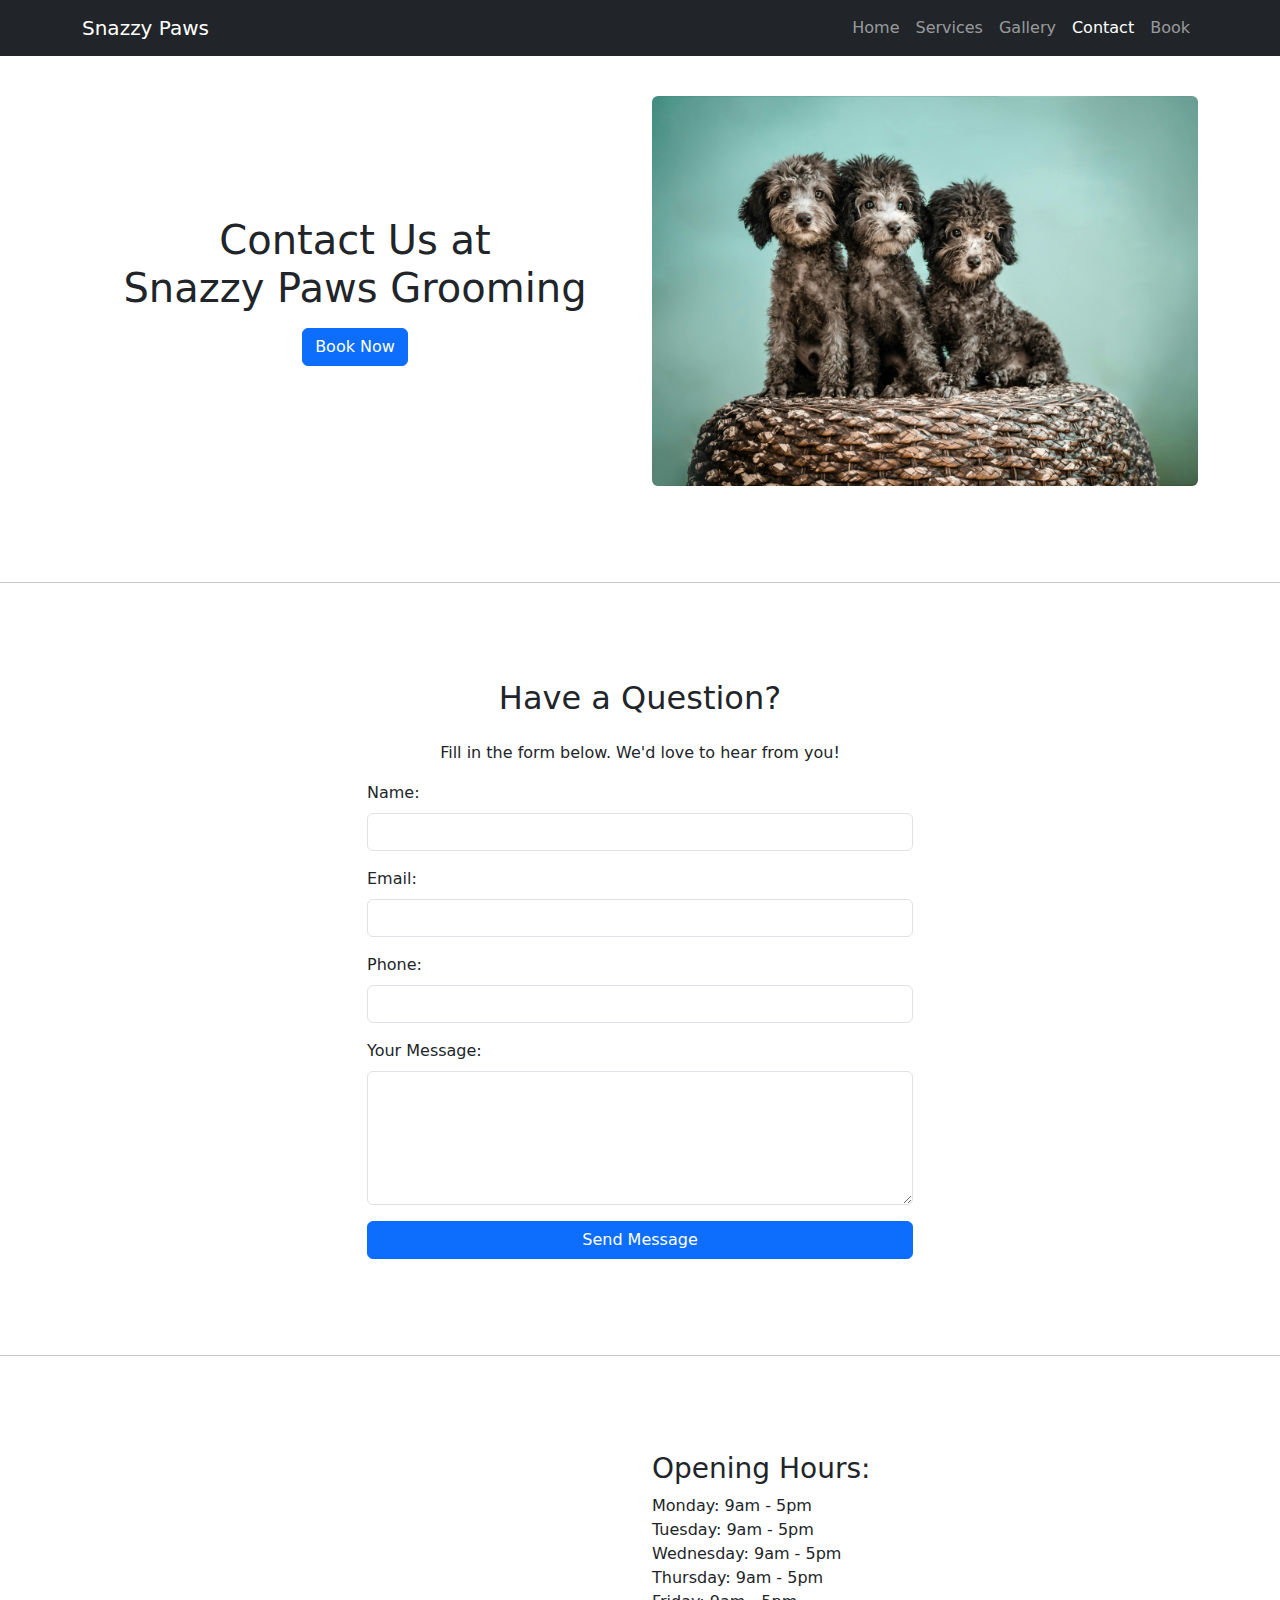
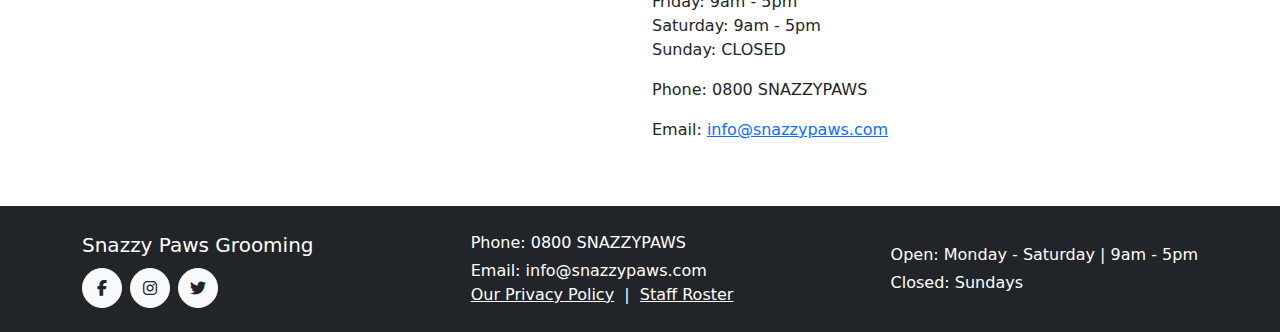
<file: contact.html>
<!DOCTYPE html>
<html lang="en">
  <head>
    <meta charset="UTF-8">
    <meta name="viewport" content="width=device-width, initial-scale=1.0">
    <meta name="description" content="Get in touch with Snazzy Paws Grooming for appointments, enquiries, and more. We’re here to help your pet look and feel great.">
    <title>Snazzy Paws Grooming</title>
    <link rel="stylesheet" href="https://cdn.jsdelivr.net/npm/bootstrap@5.3.0/dist/css/bootstrap.min.css">
    <link rel="stylesheet" href="styles/styles.css">
    <link rel="stylesheet" href="https://cdnjs.cloudflare.com/ajax/libs/font-awesome/6.2.0/css/all.min.css">
  </head>
  <body>
    <!-- Navbar (Bootstrap) -->
    <nav class="navbar navbar-expand-lg navbar-dark bg-dark fixed-top">
      <div class="container">
        <a class="navbar-brand" href="#">Snazzy Paws</a>
        <button class="navbar-toggler" type="button" data-bs-toggle="collapse" data-bs-target="#nav-links" aria-controls="nav-links" aria-expanded="false" aria-label="Toggle navigation">
          <span class="navbar-toggler-icon"></span>
        </button>
        <div class="collapse navbar-collapse" id="nav-links">
          <ul class="navbar-nav ms-auto">
            <li class="nav-item">
              <a class="nav-link" href="index.html">Home</a>
            </li>
            <li class="nav-item">
              <a class="nav-link" href="services.html">Services</a>
            </li>
            <li class="nav-item">
              <a class="nav-link" href="gallery.html">Gallery</a>
            </li>
            <li class="nav-item">
              <a class="nav-link active" href="contact.html">Contact</a>
            </li>
            <li class="nav-item">
              <a class="nav-link" href="bookings.html">Book</a>
            </li>
          </ul>
        </div>
      </div>
    </nav>

    <main>
      <!-- Hero Section -->
      <section class="hero py-5 px-3 mt-5">
        <div class="container">
          <div class="row align-items-center">
            <!-- Column 1 (Heading & Desktop Button) -->
            <div class="col-12 col-md-6 order-1 order-md-1 d-flex flex-column align-items-center justify-content-center">
              <h1 class="text-center mb-3">Contact Us at<br>Snazzy Paws Grooming</h1>
              <button class="btn btn-primary d-none d-md-inline-block">Book Now</button>
            </div>
            <!-- Column 2 (Image) -->
            <div class="col-12 col-md-6 order-2 order-md-2 d-flex justify-content-center">
              <img src="./images/contact/contact-hero.jpg" alt="groomed-black-puppies-blue-background" class="img-fluid rounded">
            </div>
            <!-- Column 3 (Mobile Button) -->
            <div class="col-12 order-3 d-md-none text-center">
              <button class="btn btn-primary mt-3">Book Now</button>
            </div>
          </div>
        </div>
      </section>

      <hr class="section-divider my-5">

      <!-- CONTACT FORM SECTION: Simple form for users to send a message -->
      <section class="container py-5">
        <div class="row justify-content-center">
          <div class="col-md-8 col-lg-6">
            <h2 class="text-center mb-4">Have a Question?</h2>
            <p class="text-center">Fill in the form below. We'd love to hear from you!</p>
            <form action="#" method="POST" aria-label="Contact Form">
              <div class="mb-3">
                <label for="name" class="form-label">Name:</label>
                <input type="text" class="form-control" id="name" name="name" required>
              </div>
              <div class="mb-3">
                <label for="email" class="form-label">Email:</label>
                <input type="email" class="form-control" id="email" name="email" required>
              </div>
              <div class="mb-3">
                <label for="phone" class="form-label">Phone:</label>
                <input type="tel" class="form-control" id="phone" name="phone">
              </div>
              <div class="mb-3">
                <label for="message" class="form-label">Your Message:</label>
                <textarea class="form-control" id="message" name="message" rows="5" required></textarea>
              </div>
              <button type="submit" class="btn btn-primary w-100">Send Message</button>
            </form>
          </div>
        </div>
      </section>

      <hr class="section-divider my-5">

      <!-- MAP & DETAILS SECTION: Displays a Google Map and opening hours -->
      <section class="container py-5">
        <div class="row justify-content-center">
          <div class="col-md-10 col-lg-8">
            <div class="row">
              <!-- Map Column -->
              <div class="col-md-6 mb-4">
                <div class="ratio ratio-4x3">
                  <iframe
                    src="https://www.google.com/maps/embed?pb=!1m18!1m12!1m3!1d6918520.250166088!2d143.99378781899563!3d-32.1453404762389!2m3!1f0!2f0!3f0!3m2!1i1024!2i768!4f13.1!3m3!1m2!1s0x6b93f0bb1d4a0365%3A0xad3d4e5b9c3faae8!2sSnazzy%20Paws%20Dog%20Grooming!5e0!3m2!1sen!2snz!4v1738570013478!5m2!1sen!2snz"
                    allowfullscreen
                    loading="lazy"
                    referrerpolicy="no-referrer-when-downgrade"
                    title="Google Map - Snazzy Paws Grooming"
                    class="rounded">
                  </iframe>
                </div>
              </div>
              <!-- Details Column -->
              <div class="col-md-6">
                <h3>Opening Hours:</h3>
                <ul class="list-unstyled">
                  <li>Monday: 9am - 5pm</li>
                  <li>Tuesday: 9am - 5pm</li>
                  <li>Wednesday: 9am - 5pm</li>
                  <li>Thursday: 9am - 5pm</li>
                  <li>Friday: 9am - 5pm</li>
                  <li>Saturday: 9am - 5pm</li>
                  <li>Sunday: CLOSED</li>
                </ul>
                <p>Phone: 0800 SNAZZYPAWS</p>
                <p>Email: <a href="mailto:info@snazzypaws.com">info@snazzypaws.com</a></p>
              </div>
            </div>
          </div>
        </div>
      </section>
    </main>

    <!-- Footer -->
    <footer class="bg-dark text-white py-4">
      <div class="container">
        <div class="row justify-content-between align-items-center text-center text-md-start">
          <!-- Left Column: Business Name + Social Icons -->
          <div class="col-md-auto mb-3 mb-md-0">
            <p class="fs-5 mb-2">Snazzy Paws Grooming</p>
              <div class="d-flex gap-2 justify-content-center justify-content-md-start">
                <a href="#" aria-label="Facebook link" class="btn btn-light text-dark rounded-circle d-inline-flex justify-content-center align-items-center" style="width: 40px; height: 40px;">
                  <i class="fab fa-facebook-f"></i>
                </a>
                <a href="#" aria-label="Instagram link" class="btn btn-light text-dark rounded-circle d-inline-flex justify-content-center align-items-center" style="width: 40px; height: 40px;">
                  <i class="fab fa-instagram"></i>
                </a>
                <a href="#" aria-label="Twitter link" class="btn btn-light text-dark rounded-circle d-inline-flex justify-content-center align-items-center" style="width: 40px; height: 40px;">
                  <i class="fab fa-twitter"></i>
                </a>
              </div>
          </div>
          <!-- Center Column: Contact Info & Additional Links -->
            <div class="col-md-auto mb-3 mb-md-0">
              <p class="mb-1">Phone: 0800 SNAZZYPAWS</p>
              <p class="mb-0">Email: info@snazzypaws.com</p>
              <p class="mb-0">
                <a href="privacy-policy.html" class="text-white">Our Privacy Policy</a>
                &nbsp;|&nbsp;
                <a href="roster.html" class="text-white">Staff Roster</a>
              </p>
            </div>
            <!-- Right Column: Hours Info -->
            <div class="col-md-auto">
              <p class="mb-1">Open: Monday - Saturday | 9am - 5pm</p>
              <p class="mb-0">Closed: Sundays</p>
            </div>
          </div>
        </div>
      </footer>

    <script src="https://cdn.jsdelivr.net/npm/bootstrap@5.3.0/dist/js/bootstrap.bundle.min.js"></script>
  </body>
</html>
</file>
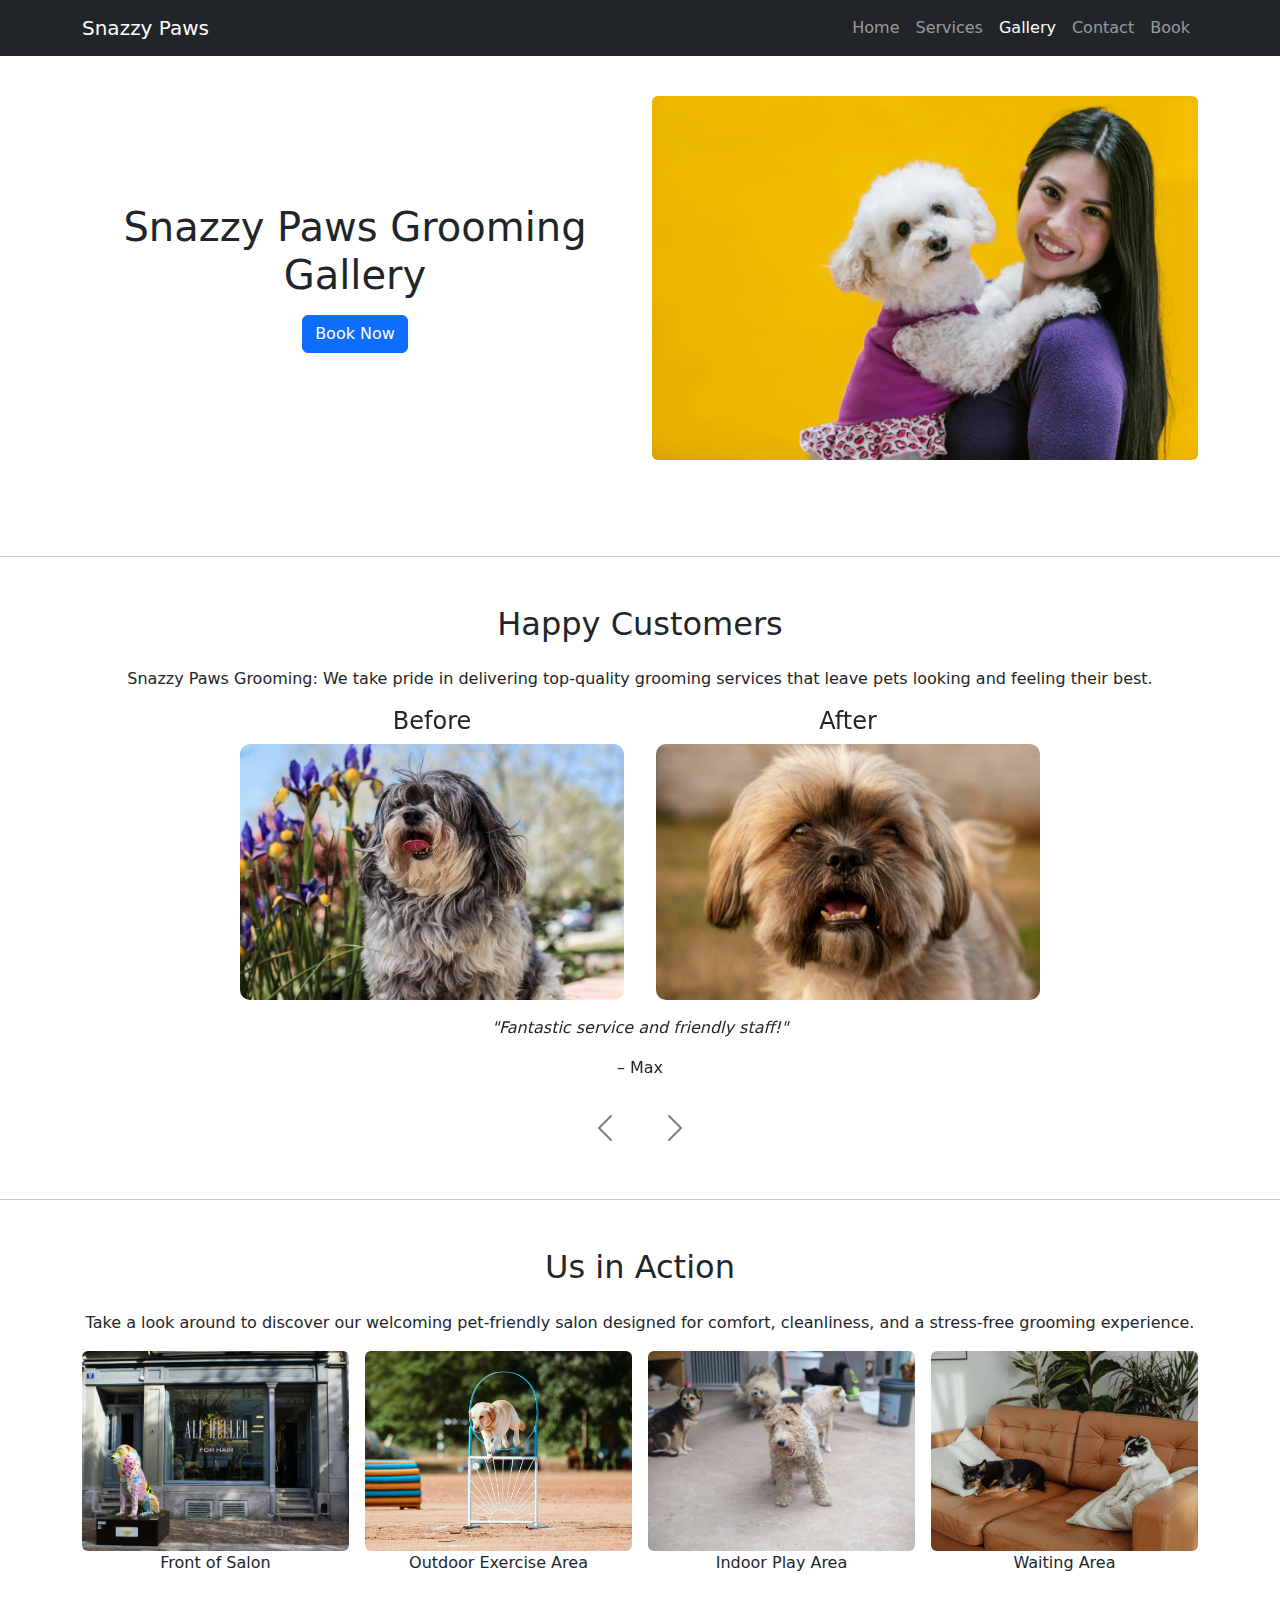
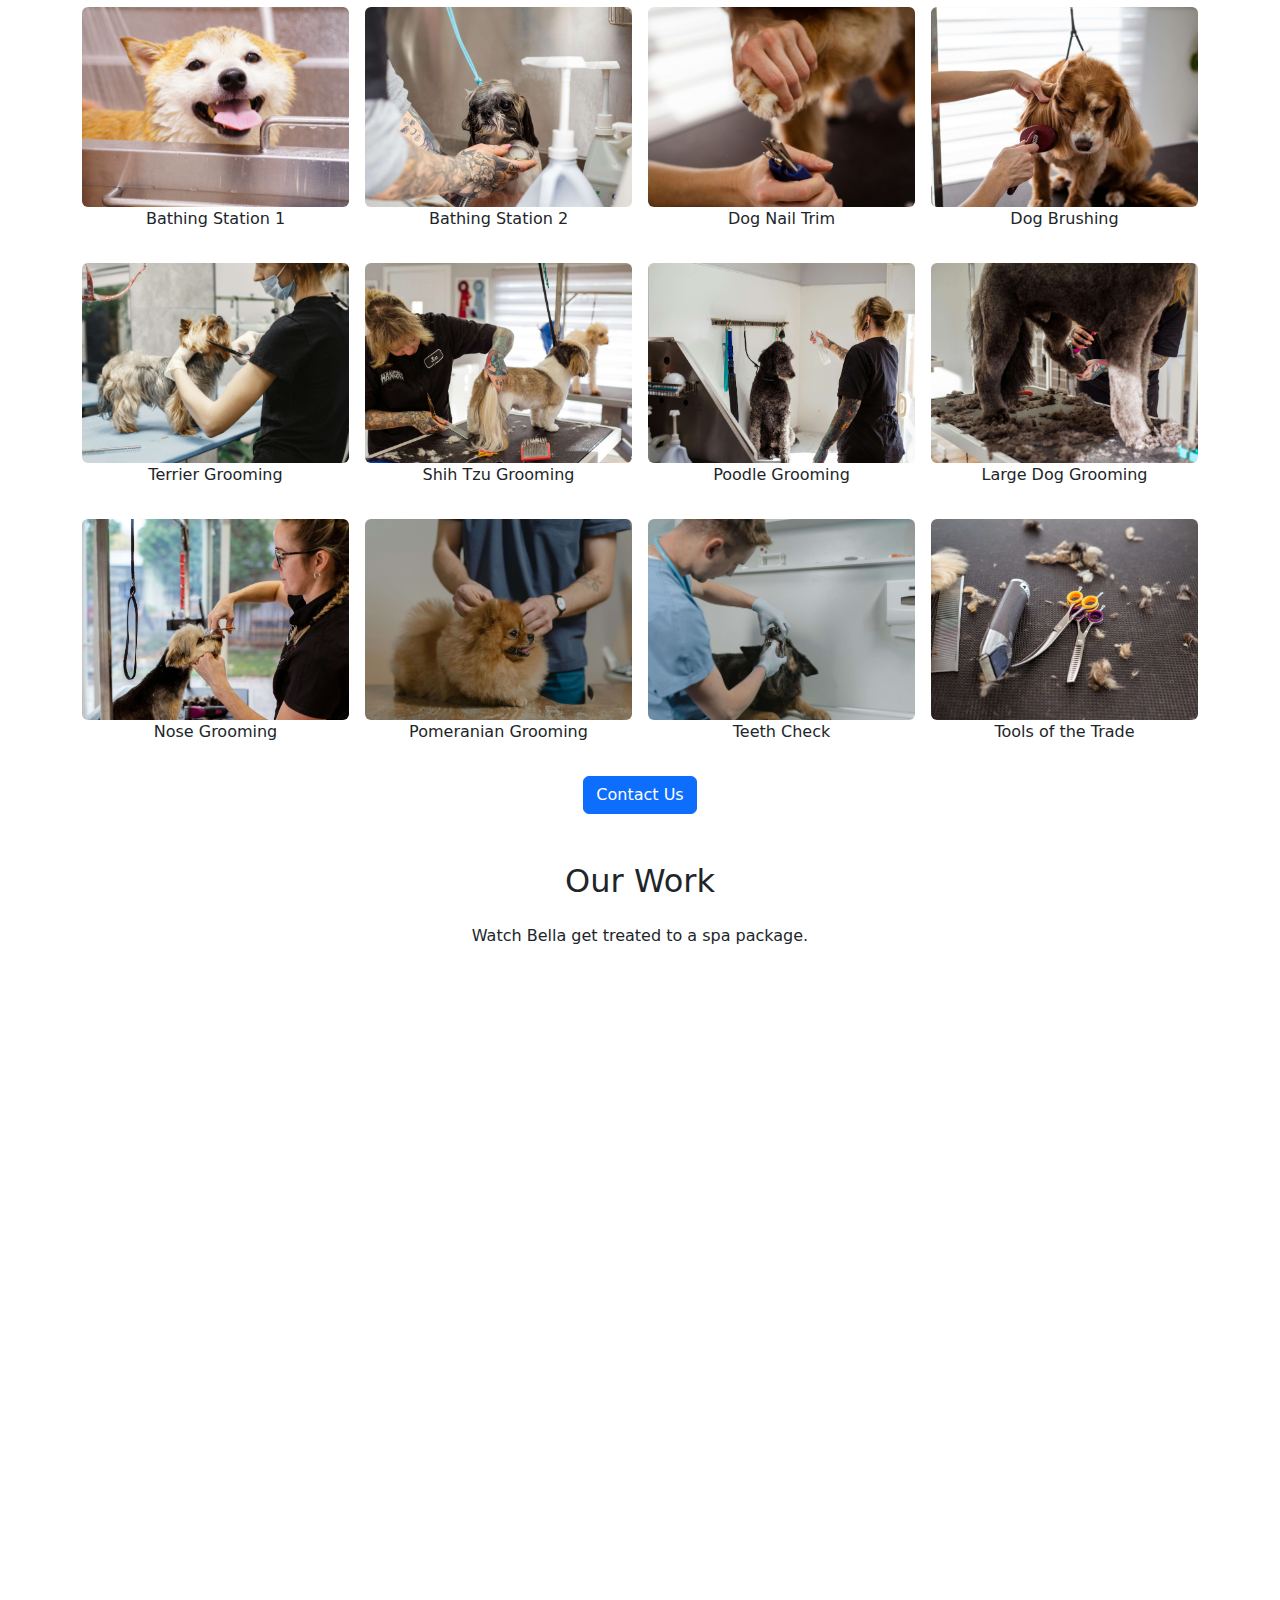
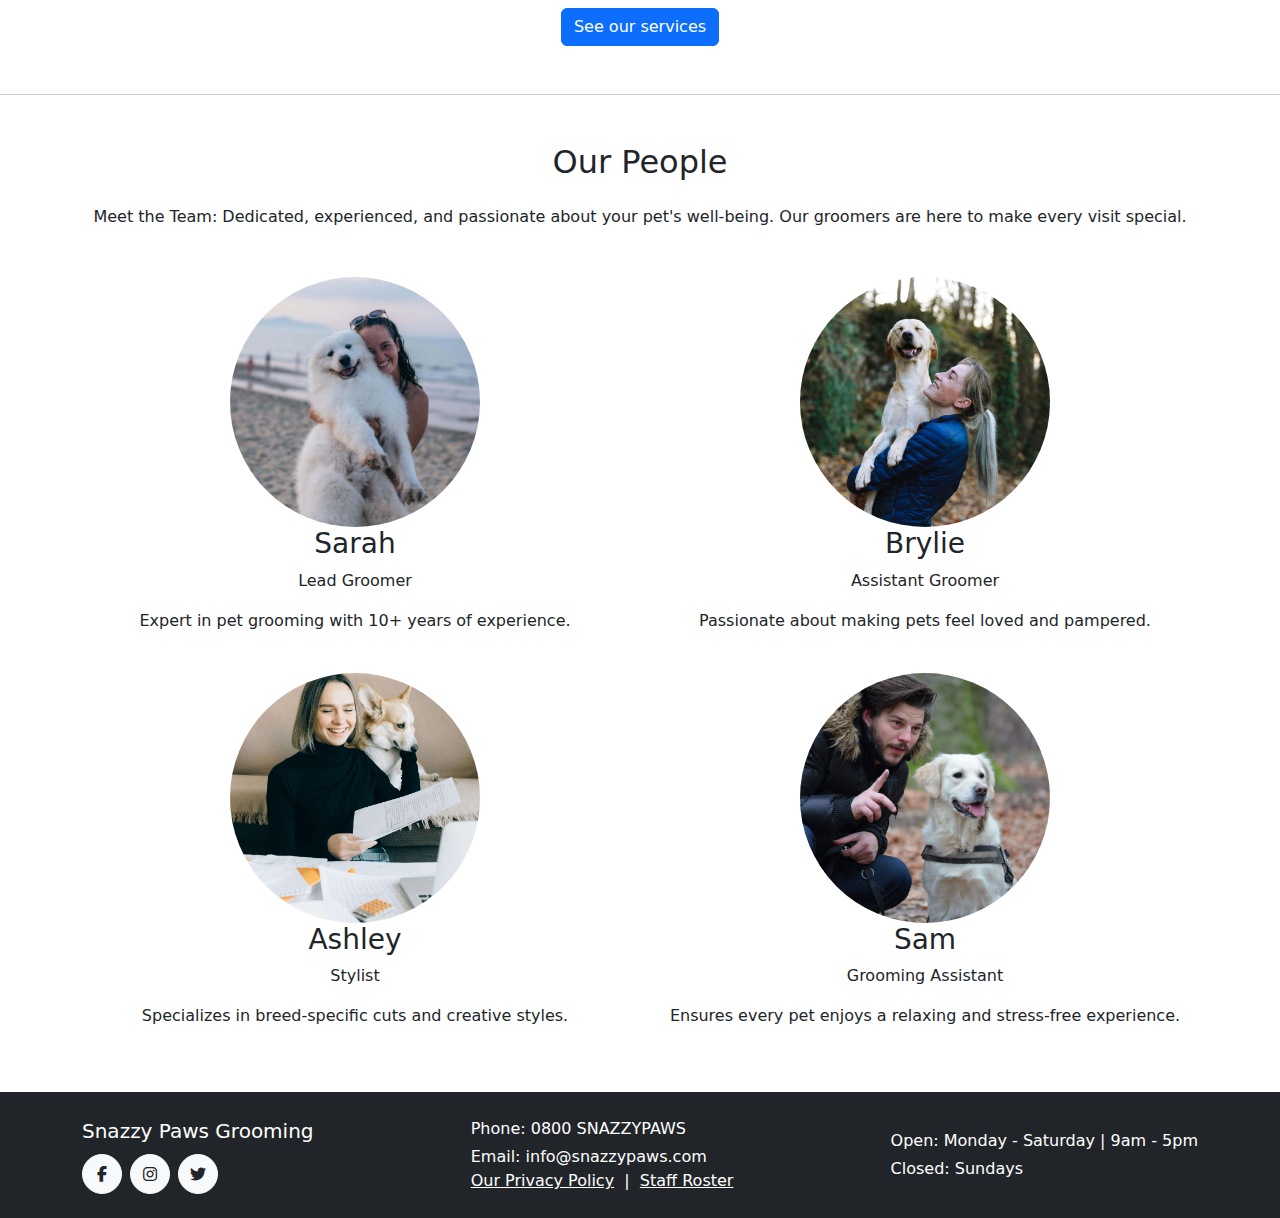
<file: gallery.html>
<!DOCTYPE html>
<html lang="en">
  <head>
    <meta charset="UTF-8">
    <meta name="viewport" content="width=device-width, initial-scale=1.0">
    <meta name="description" content="Browse our gallery at Snazzy Paws Grooming to see our amazing grooming transformations, explore our state of the art facilities and meet our experienced team and .">
    <title>Snazzy Paws Grooming</title>
    <link rel="stylesheet" href="https://cdn.jsdelivr.net/npm/bootstrap@5.3.0/dist/css/bootstrap.min.css">
    <link rel="stylesheet" href="styles/styles.css">
    <link rel="stylesheet" href="https://cdnjs.cloudflare.com/ajax/libs/font-awesome/6.2.0/css/all.min.css">
  </head>
  <body>
    <!-- Navbar (Bootstrap) -->
    <nav class="navbar navbar-expand-lg navbar-dark bg-dark fixed-top">
      <div class="container">
        <a class="navbar-brand" href="#">Snazzy Paws</a>
        <button class="navbar-toggler" type="button" data-bs-toggle="collapse" data-bs-target="#nav-links" aria-controls="nav-links" aria-expanded="false" aria-label="Toggle navigation">
          <span class="navbar-toggler-icon"></span>
        </button>
        <div class="collapse navbar-collapse" id="nav-links">
          <ul class="navbar-nav ms-auto">
            <li class="nav-item">
              <a class="nav-link" href="index.html">Home</a>
            </li>
            <li class="nav-item">
              <a class="nav-link" href="services.html">Services</a>
            </li>
            <li class="nav-item">
              <a class="nav-link active" href="gallery.html">Gallery</a>
            </li>
            <li class="nav-item">
              <a class="nav-link" href="contact.html">Contact</a>
            </li>
            <li class="nav-item">
              <a class="nav-link" href="bookings.html">Book</a>
            </li>
          </ul>
        </div>
      </div>
    </nav>

    <main>
      <!-- Hero Section -->
      <section class="hero py-5 px-3 mt-5">
        <div class="container">
          <div class="row align-items-center">
            <!-- Column 1 (Heading & Desktop Button) -->
            <div class="col-12 col-md-6 order-1 order-md-1 d-flex flex-column align-items-center justify-content-center">
              <h1 class="text-center mb-3">Snazzy Paws Grooming<br>Gallery</h1>
              <button class="btn btn-primary d-none d-md-inline-block">Book Now</button>
            </div>
            <!-- Column 2 (Image) -->
            <div class="col-12 col-md-6 order-2 order-md-2 d-flex justify-content-center">
              <img src="./images/gallery/gallery-hero.jpg" alt="woman-with-white-groomed-dog-yellow-background" class="img-fluid rounded">
            </div>
            <!-- Column 3 (Mobile Button) -->
            <div class="col-12 order-3 d-md-none text-center">
              <button class="btn btn-primary mt-3">Book Now</button>
            </div>
          </div>
        </div>
      </section>

      <hr class="section-divider my-5">

      <!-- OUR WORK: A slideshow of our grooming work/testimonials (Bootstrap Carousel) -->
      <section class="our-work container my-5 text-center">
        <h2 class="section-title mb-4">Happy Customers</h2>
        <p>Snazzy Paws Grooming: We take pride in delivering top-quality grooming services that leave pets looking and feeling their best.</p>
        <div id="happyCustomersCarousel" class="carousel slide" data-bs-ride="carousel">
          <div class="carousel-inner">
            <!-- Slide 1 -->
            <div class="carousel-item active">
              <div class="before-after d-flex justify-content-center align-items-center mb-3">
                <div class="before text-center">
                  <h4>Before</h4>
                  <div class="aspect-container">
                    <img src="./images/gallery/Pre_Groom1.jpg" alt="Before Groom">
                  </div>
                </div>
                <div class="after text-center">
                  <h4>After</h4>
                  <div class="aspect-container">
                    <img src="./images/gallery/Post_Groom1.jpg" alt="After Groom">
                  </div>
                </div>
              </div>
              <blockquote class="fst-italic">"Best grooming service ever!"</blockquote>
              <p>– Bella</p>
            </div>
            <!-- Slide 2 -->
            <div class="carousel-item">
              <div class="before-after d-flex justify-content-center align-items-center mb-3">
                <div class="before text-center">
                  <h4>Before</h4>
                  <div class="aspect-container">
                    <img src="./images/gallery/Pre_Groom3.jpg" alt="Before Groom">
                  </div>
                </div>
                <div class="after text-center">
                  <h4>After</h4>
                  <div class="aspect-container">
                    <img src="./images/gallery/Post_Groom3.jpg" alt="After Groom">
                  </div>
                </div>
              </div>
              <blockquote class="fst-italic">"Fantastic service and friendly staff!"</blockquote>
              <p>– Max</p>
            </div>
            <!-- Slide 3 -->
            <div class="carousel-item">
              <div class="before-after d-flex justify-content-center align-items-center mb-3">
                <div class="before text-center">
                  <h4>Before</h4>
                  <div class="aspect-container">
                    <img src="./images/gallery/Pre_Groom4.jpg" alt="Before Groom">
                  </div>
                </div>
                <div class="after text-center">
                  <h4>After</h4>
                  <div class="aspect-container">
                    <img src="./images/gallery/Post_Groom4.jpg" alt="After Groom">
                  </div>
                </div>
              </div>
              <blockquote class="fst-italic">"My dog has never looked better!"</blockquote>
              <p>– Charlie</p>
            </div>
          </div>
          <div class="carousel-arrows mt-3">
            <button class="carousel-control-prev me-3" type="button" data-bs-target="#happyCustomersCarousel" data-bs-slide="prev">
              <span class="carousel-control-prev-icon" aria-hidden="true"></span>
              <span class="visually-hidden">Previous</span>
            </button>
            <button class="carousel-control-next ms-3" type="button" data-bs-target="#happyCustomersCarousel" data-bs-slide="next">
              <span class="carousel-control-next-icon" aria-hidden="true"></span>
              <span class="visually-hidden">Next</span>
            </button>
          </div>
        </div>
      </section>

      <hr class="section-divider my-5">

      <!-- US IN ACTION SECTION: A grid of images showing the salon environment -->
      <section class="services">
        <div class="container my-5 text-center">
          <h2 class="section-title mb-4">Us in Action</h2>
          <p>
            Take a look around to discover our welcoming pet-friendly salon designed for comfort, cleanliness, and a stress-free grooming experience.
          </p>
          <div class="row g-3">
            <div class="col-6 col-md-3 text-center">
              <div class="ratio ratio-4x3">
                <img src="./images/homepage/Storefront_home.jpg" alt="Front of Salon" class="rounded object-fit-cover w-100 h-100">
              </div>
              <p>Front of Salon</p>
            </div>
            <div class="col-6 col-md-3 text-center">
              <div class="ratio ratio-4x3">
                <img src="./images/gallery/outdoor-exercise-area.jpg" alt="Outdoor Exercise Area" class="rounded object-fit-cover w-100 h-100">
              </div>
              <p>Outdoor Exercise Area</p>
            </div>
            <div class="col-6 col-md-3 text-center">
              <div class="ratio ratio-4x3">
                <img src="./images/gallery/indoor-play-area.jpg" alt="Indoor Play Area" class="rounded object-fit-cover w-100 h-100">
              </div>
              <p>Indoor Play Area</p>
            </div>
            <div class="col-6 col-md-3 text-center">
              <div class="ratio ratio-4x3">
                <img src="./images/gallery/waiting-area.jpg" alt="Waiting Area" class="rounded object-fit-cover w-100 h-100">
              </div>
              <p>Waiting Area</p>
            </div>
            <div class="col-6 col-md-3 text-center">
              <div class="ratio ratio-4x3">
                <img src="./images/gallery/Dog_in_bath1.jpg" alt="Bathing Station 1" class="rounded object-fit-cover w-100 h-100">
              </div>
              <p>Bathing Station 1</p>
            </div>
            <div class="col-6 col-md-3 text-center">
              <div class="ratio ratio-4x3">
                <img src="./images/gallery/Dog_in_bath2.jpg" alt="Bathing Station 2" class="rounded object-fit-cover w-100 h-100">
              </div>
              <p>Bathing Station 2</p>
            </div>
            <div class="col-6 col-md-3 text-center">
              <div class="ratio ratio-4x3">
                <img src="./images/gallery/Dog_nail_trim.jpg" alt="Dog Nail Trim" class="rounded object-fit-cover w-100 h-100">
              </div>
              <p>Dog Nail Trim</p>
            </div>
            <div class="col-6 col-md-3 text-center">
              <div class="ratio ratio-4x3">
                <img src="./images/gallery/Dog_being_brushed.jpg" alt="Dog Brushing" class="rounded object-fit-cover w-100 h-100">
              </div>
              <p>Dog Brushing</p>
            </div>
            <div class="col-6 col-md-3 text-center">
              <div class="ratio ratio-4x3">
                <img src="./images/gallery/Dog_being_groomed1.jpg" alt="Terrier Grooming" class="rounded object-fit-cover w-100 h-100">
              </div>
              <p>Terrier Grooming</p>
            </div>
            <div class="col-6 col-md-3 text-center">
              <div class="ratio ratio-4x3">
                <img src="./images/gallery/Dog_being_groomed2.jpg" alt="Shih Tzu Grooming" class="rounded object-fit-cover w-100 h-100">
              </div>
              <p>Shih Tzu Grooming</p>
            </div>
            <div class="col-6 col-md-3 text-center">
              <div class="ratio ratio-4x3">
                <img src="./images/gallery/Dog_being_groomed_9.jpg" alt="Poodle Grooming" class="rounded object-fit-cover w-100 h-100">
              </div>
              <p>Poodle Grooming</p>
            </div>
            <div class="col-6 col-md-3 text-center">
              <div class="ratio ratio-4x3">
                <img src="./images/gallery/dog_being_groomed10.jpg" alt="Large Dog Grooming" class="rounded object-fit-cover w-100 h-100">
              </div>
              <p>Large Dog Grooming</p>
            </div>
            <div class="col-6 col-md-3 text-center">
              <div class="ratio ratio-4x3">
                <img src="./images/gallery/dog-being-groomed-12.jpg" alt="Dog Nose Grooming" class="rounded object-fit-cover w-100 h-100">
              </div>
              <p>Nose Grooming</p>
            </div>
            <div class="col-6 col-md-3 text-center">
              <div class="ratio ratio-4x3">
                <img src="./images/gallery/dog-being-groomed13.jpg" alt="Pomeranian Grooming" class="rounded object-fit-cover w-100 h-100">
              </div>
              <p>Pomeranian Grooming</p>
            </div>
            <div class="col-6 col-md-3 text-center">
              <div class="ratio ratio-4x3">
                <img src="./images/gallery/dog-teeth-check.jpg" alt="Dog Teeth Check" class="rounded object-fit-cover w-100 h-100">
              </div>
              <p>Teeth Check</p>
            </div>
            <div class="col-6 col-md-3 text-center">
              <div class="ratio ratio-4x3">
                <img src="./images/gallery/grooming_tools.jpg" alt="Grooming Tools" class="rounded object-fit-cover w-100 h-100">
              </div>
              <p>Tools of the Trade</p>
            </div>
          </div>
          <a href="contact.html" class="btn btn-primary mt-3">Contact Us</a>
        </div>
      </section>
 
      <!-- VIDEO SECTION: Displays a video of a grooming session -->
      <section class="services-video">
        <div class="container my-5 text-center">
          <h2 class="section-title mb-4">Our Work</h2>
          <p>Watch Bella get treated to a spa package.</p>
          <div class="ratio ratio-16x9">
            <iframe 
              src="https://www.youtube.com/embed/YpzjiS5M8V0" 
              allow="accelerometer; autoplay; clipboard-write; encrypted-media; gyroscope; picture-in-picture" 
              allowfullscreen 
              title="Bella Spa Package">
            </iframe>
          </div>
          <a href="services.html" class="btn btn-primary mt-3">See our services</a>
        </div>
      </section>

      <hr class="section-divider my-5">

      <!-- OUR PEOPLE SECTION: Introduces the team members -->
      <section class="our-people">
        <div class="container my-5 text-center">
          <h2 class="section-title mb-4">Our People</h2>
          <p class="mb-5">
            Meet the Team: Dedicated, experienced, and passionate about your pet's well-being. Our groomers are here to make every visit special.
          </p>
          <div class="row g-4">
            <div class="col-12 col-md-6 text-center">
              <div class="ratio ratio-1x1 mx-auto" style="max-width: 250px;">
                <img src="./images/gallery/Gallery_Employee_1.jpg" alt="Worker One-Sarah" class="rounded-circle object-fit-cover w-100 h-100">
              </div>
              <h3>Sarah</h3>
              <p>Lead Groomer</p>
              <p>Expert in pet grooming with 10+ years of experience.</p>
            </div>
            <div class="col-12 col-md-6 text-center">
              <div class="ratio ratio-1x1 mx-auto" style="max-width: 250px;">
                <img src="./images/gallery/Gallery_Employee_2.jpg" alt="Worker Two-Brylie" class="rounded-circle object-fit-cover w-100 h-100">
              </div>
              <h3>Brylie</h3>
              <p>Assistant Groomer</p>
              <p>Passionate about making pets feel loved and pampered.</p>
            </div>
            <div class="col-12 col-md-6 text-center">
              <div class="ratio ratio-1x1 mx-auto" style="max-width: 250px;">
                <img src="./images/gallery/Gallery_Employee_3.jpg" alt="Worker Three-Ashely" class="rounded-circle object-fit-cover w-100 h-100">
              </div>
              <h3>Ashley</h3>
              <p>Stylist</p>
              <p>Specializes in breed-specific cuts and creative styles.</p>
            </div>
            <div class="col-12 col-md-6 text-center">
              <div class="ratio ratio-1x1 mx-auto" style="max-width: 250px;">
                <img src="./images/gallery/Gallery_Employee_4.jpg" alt="Worker Four-Sam" class="rounded-circle object-fit-cover w-100 h-100">
              </div>
              <h3>Sam</h3>
              <p>Grooming Assistant</p>
              <p>Ensures every pet enjoys a relaxing and stress-free experience.</p>
            </div>
          </div>
        </div>
      </section>
    </main>

    <!-- Footer -->
    <footer class="bg-dark text-white py-4">
      <div class="container">
        <div class="row justify-content-between align-items-center text-center text-md-start">
          <!-- Left Column: Business Name + Social Icons -->
          <div class="col-md-auto mb-3 mb-md-0">
            <p class="fs-5 mb-2">Snazzy Paws Grooming</p>
            <div class="d-flex gap-2 justify-content-center justify-content-md-start">
              <a href="#" aria-label="Facebook link" class="btn btn-light text-dark rounded-circle d-inline-flex justify-content-center align-items-center" style="width: 40px; height: 40px;">
                <i class="fab fa-facebook-f"></i>
              </a>
              <a href="#" aria-label="Instagram link" class="btn btn-light text-dark rounded-circle d-inline-flex justify-content-center align-items-center" style="width: 40px; height: 40px;">
                <i class="fab fa-instagram"></i>
              </a>
              <a href="#" aria-label="Twitter link" class="btn btn-light text-dark rounded-circle d-inline-flex justify-content-center align-items-center" style="width: 40px; height: 40px;">
                <i class="fab fa-twitter"></i>
              </a>
            </div>
          </div>
          <!-- Center Column: Contact Info & Additional Links -->
          <div class="col-md-auto mb-3 mb-md-0">
            <p class="mb-1">Phone: 0800 SNAZZYPAWS</p>
            <p class="mb-0">Email: info@snazzypaws.com</p>
            <p class="mb-0">
              <a href="privacy-policy.html" class="text-white">Our Privacy Policy</a>
              &nbsp;|&nbsp;
              <a href="roster.html" class="text-white">Staff Roster</a>
            </p>
          </div>
          <!-- Right Column: Hours Info -->
          <div class="col-md-auto">
            <p class="mb-1">Open: Monday - Saturday | 9am - 5pm</p>
            <p class="mb-0">Closed: Sundays</p>
          </div>
        </div>
      </div>
    </footer>

    <script src="https://cdn.jsdelivr.net/npm/bootstrap@5.3.0/dist/js/bootstrap.bundle.min.js"></script>
  </body>
</html>
</file>
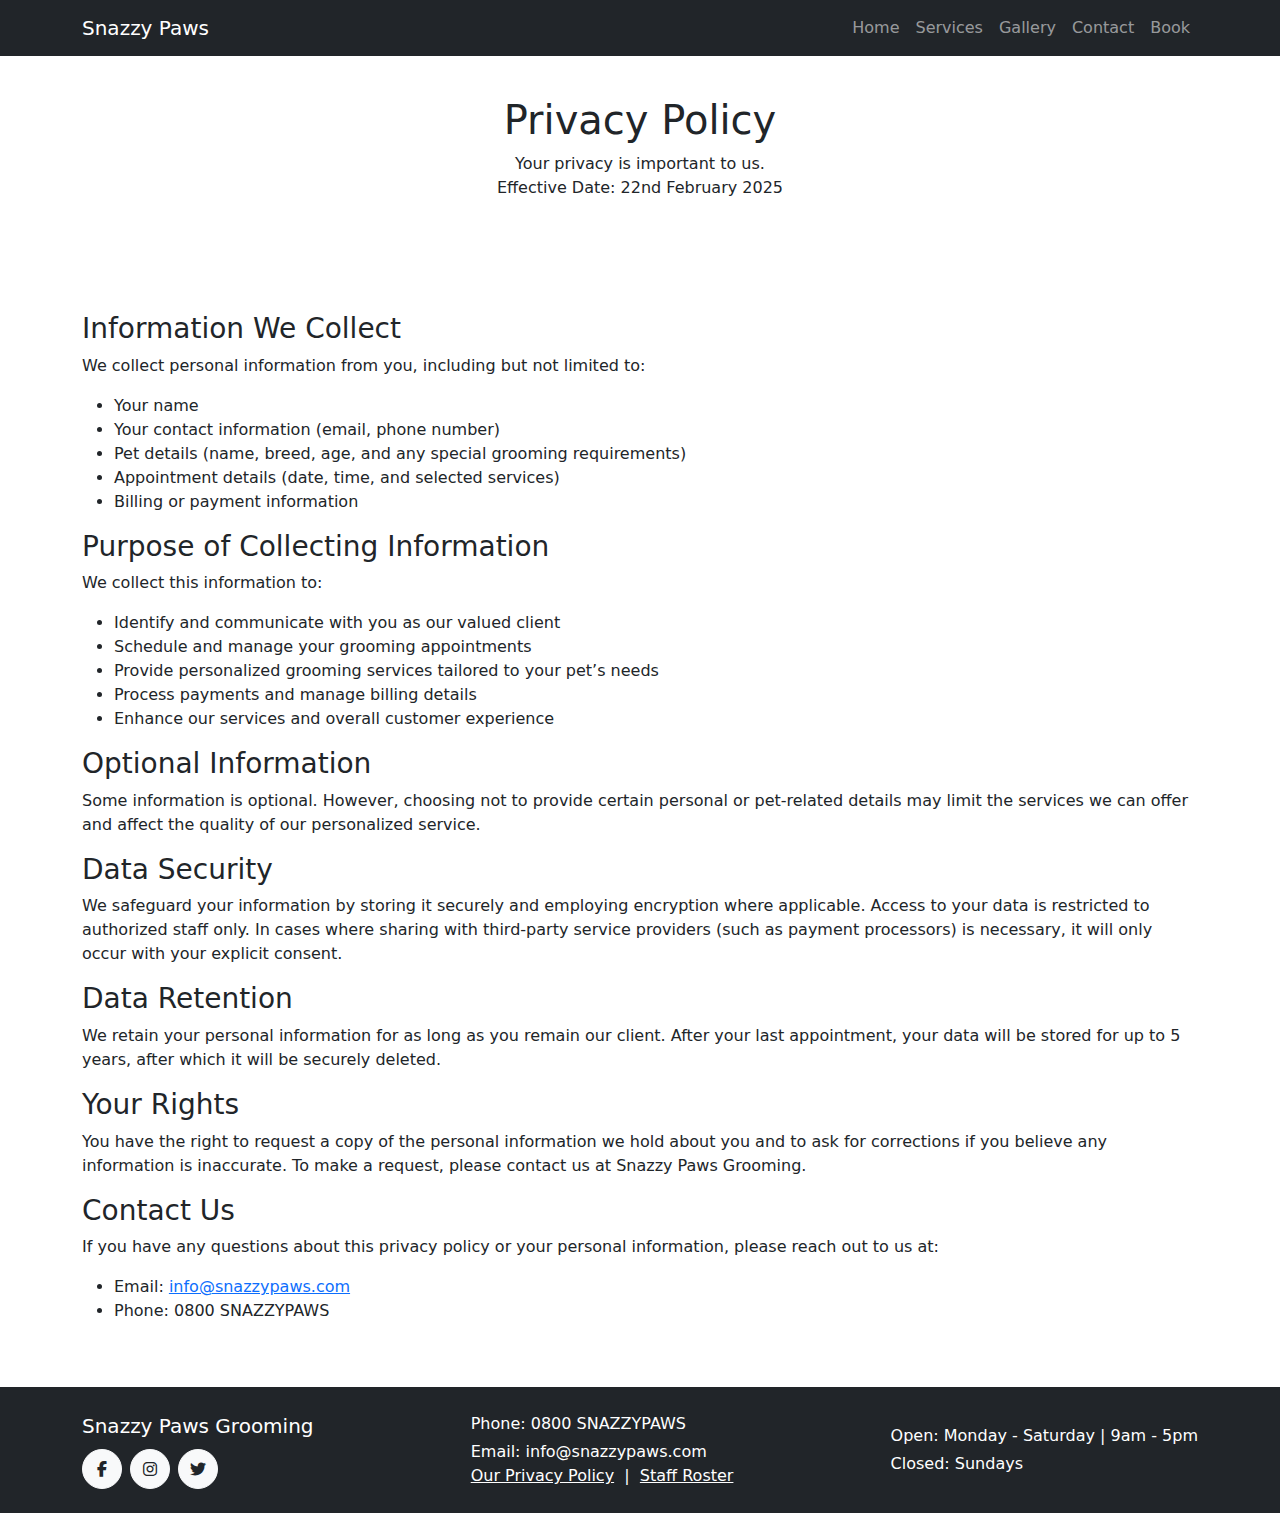
<file: privacy-policy.html>
<!DOCTYPE html>
<html lang="en">
  <head>
    <meta charset="UTF-8">
    <meta name="viewport" content="width=device-width, initial-scale=1.0">
    <meta name="description" content="Privacy Policy for Snazzy Paws Grooming. Learn how we collect, use, and protect your personal information in compliance with international standards and the New Zealand Privacy Act.">
    <title>Snazzy Paws Grooming - Privacy Policy</title>
    <link rel="stylesheet" href="https://cdn.jsdelivr.net/npm/bootstrap@5.3.0/dist/css/bootstrap.min.css">
    <link rel="stylesheet" href="styles/styles.css">
    <link rel="stylesheet" href="https://cdnjs.cloudflare.com/ajax/libs/font-awesome/6.2.0/css/all.min.css">
  </head>
  <body>
    <!-- Navbar (Bootstrap + Custom) -->
    <nav class="navbar navbar-expand-lg navbar-dark bg-dark fixed-top">
      <div class="container">
        <a class="navbar-brand" href="#">Snazzy Paws</a>
        <button class="navbar-toggler" type="button" data-bs-toggle="collapse" data-bs-target="#nav-links" aria-controls="nav-links" aria-expanded="false" aria-label="Toggle navigation">
          <span class="navbar-toggler-icon"></span>
        </button>
        <div class="collapse navbar-collapse" id="nav-links">
          <ul class="navbar-nav ms-auto">
            <li class="nav-item"><a class="nav-link" href="index.html">Home</a></li>
            <li class="nav-item"><a class="nav-link" href="services.html">Services</a></li>
            <li class="nav-item"><a class="nav-link" href="gallery.html">Gallery</a></li>
            <li class="nav-item"><a class="nav-link" href="contact.html">Contact</a></li>
            <li class="nav-item"><a class="nav-link" href="bookings.html">Book</a></li>
          </ul>
        </div>
      </div>
    </nav>

    <main>
      <!-- Hero Section -->
      <section class="hero py-5 mt-5">
        <div class="container">
          <h1 class="text-center">Privacy Policy</h1>
          <p class="text-center">Your privacy is important to us.<br>Effective Date: 22nd February 2025</p>
        </div>
      </section>

      <!-- Privacy Policy Content -->
      <section class="container my-5">
        <div class="row">
          <div class="col">
            <h3>Information We Collect</h3>
            <p>We collect personal information from you, including but not limited to:</p>
            <ul>
              <li>Your name</li>
              <li>Your contact information (email, phone number)</li>
              <li>Pet details (name, breed, age, and any special grooming requirements)</li>
              <li>Appointment details (date, time, and selected services)</li>
              <li>Billing or payment information</li>
            </ul>

            <h3>Purpose of Collecting Information</h3>
            <p>We collect this information to:</p>
            <ul>
              <li>Identify and communicate with you as our valued client</li>
              <li>Schedule and manage your grooming appointments</li>
              <li>Provide personalized grooming services tailored to your pet’s needs</li>
              <li>Process payments and manage billing details</li>
              <li>Enhance our services and overall customer experience</li>
            </ul>

            <h3>Optional Information</h3>
            <p>
              Some information is optional. However, choosing not to provide certain personal or pet-related details may limit the services we can offer and affect the quality of our personalized service.
            </p>

            <h3>Data Security</h3>
            <p>
              We safeguard your information by storing it securely and employing encryption where applicable.
              Access to your data is restricted to authorized staff only. In cases where sharing with third-party service providers (such as payment processors) is necessary, it will only occur with your explicit consent.
            </p>

            <h3>Data Retention</h3>
            <p>
              We retain your personal information for as long as you remain our client.
              After your last appointment, your data will be stored for up to 5 years, after which it will be securely deleted.
            </p>

            <h3>Your Rights</h3>
            <p>
              You have the right to request a copy of the personal information we hold about you and to ask for corrections if you believe any information is inaccurate.
              To make a request, please contact us at Snazzy Paws Grooming.
            </p>

            <h3>Contact Us</h3>
            <p>
              If you have any questions about this privacy policy or your personal information, please reach out to us at:
            </p>
            <ul>
              <li>Email: <a href="mailto:info@snazzypaws.com">info@snazzypaws.com</a></li>
              <li>Phone: 0800 SNAZZYPAWS</li>
            </ul>
          </div>
        </div>
      </section>
    </main>

    <!-- Footer -->
    <footer class="bg-dark text-white py-4">
      <div class="container">
        <div class="row justify-content-between align-items-center text-center text-md-start">
          <!-- Left Column: Business Name + Social Icons -->
          <div class="col-md-auto mb-3 mb-md-0">
            <p class="fs-5 mb-2">Snazzy Paws Grooming</p>
            <div class="d-flex gap-2 justify-content-center justify-content-md-start">
              <a href="#" aria-label="Facebook link" class="btn btn-light text-dark rounded-circle d-inline-flex justify-content-center align-items-center" style="width: 40px; height: 40px;">
                <i class="fab fa-facebook-f"></i>
              </a>
              <a href="#" aria-label="Instagram link" class="btn btn-light text-dark rounded-circle d-inline-flex justify-content-center align-items-center" style="width: 40px; height: 40px;">
                <i class="fab fa-instagram"></i>
              </a>
              <a href="#" aria-label="Twitter link" class="btn btn-light text-dark rounded-circle d-inline-flex justify-content-center align-items-center" style="width: 40px; height: 40px;">
                <i class="fab fa-twitter"></i>
              </a>
            </div>
          </div>
          <!-- Center Column: Contact Info & Additional Links -->
          <div class="col-md-auto mb-3 mb-md-0">
            <p class="mb-1">Phone: 0800 SNAZZYPAWS</p>
            <p class="mb-0">Email: info@snazzypaws.com</p>
            <p class="mb-0">
              <a href="privacy-policy.html" class="text-white">Our Privacy Policy</a>
              &nbsp;|&nbsp;
              <a href="roster.html" class="text-white">Staff Roster</a>
            </p>
          </div>
          <!-- Right Column: Hours Info -->
          <div class="col-md-auto">
            <p class="mb-1">Open: Monday - Saturday | 9am - 5pm</p>
            <p class="mb-0">Closed: Sundays</p>
          </div>
        </div>
      </div>
    </footer>

    <script src="https://cdn.jsdelivr.net/npm/bootstrap@5.3.0/dist/js/bootstrap.bundle.min.js"></script>
  </body>
</html>
</file>
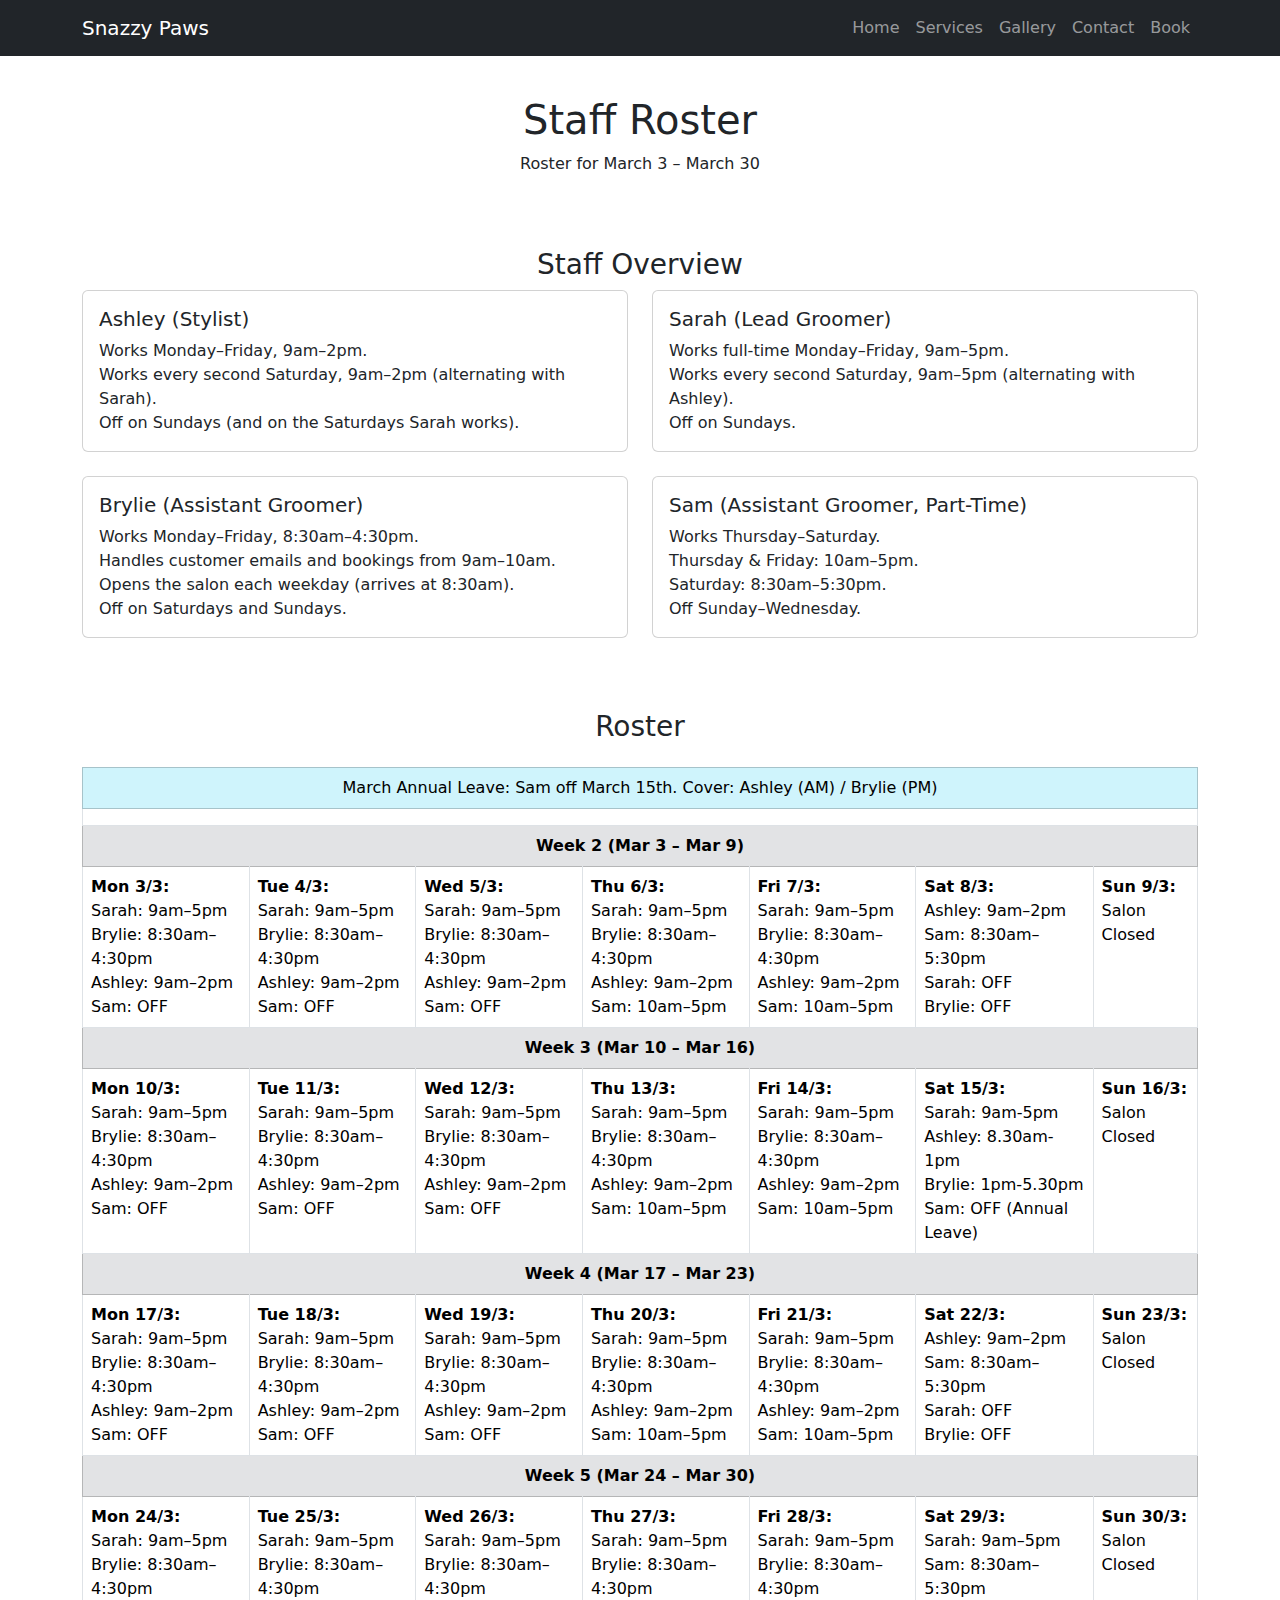
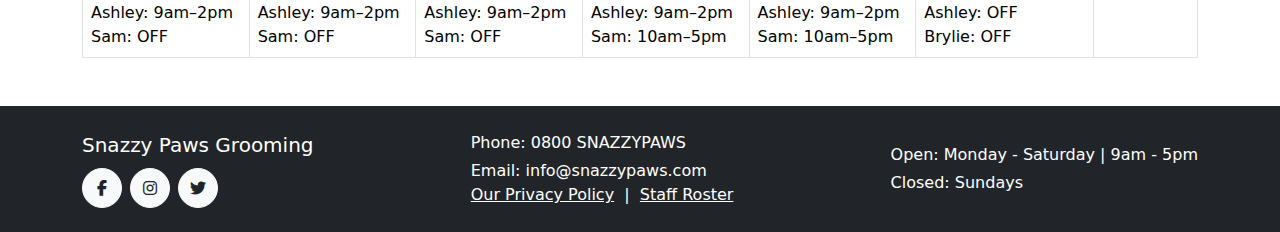
<file: roster.html>
<!DOCTYPE html>
<html lang="en">
  <head>
    <meta charset="UTF-8">
    <meta name="viewport" content="width=device-width, initial-scale=1.0">
    <meta name="description" content="Roster for Snazzy Paws Grooming Staff">
    <title>Snazzy Paws Grooming - Roster</title>
    <link rel="stylesheet" href="https://cdn.jsdelivr.net/npm/bootstrap@5.3.0/dist/css/bootstrap.min.css">
    <link rel="stylesheet" href="styles/styles.css">
    <link rel="stylesheet" href="https://cdnjs.cloudflare.com/ajax/libs/font-awesome/6.2.0/css/all.min.css">
  </head>
  <body>
    <!-- Navbar -->
    <nav class="navbar navbar-expand-lg navbar-dark bg-dark fixed-top">
      <div class="container">
        <a class="navbar-brand" href="#">Snazzy Paws</a>
        <button class="navbar-toggler" type="button" data-bs-toggle="collapse" data-bs-target="#nav-links" aria-controls="nav-links" aria-expanded="false" aria-label="Toggle navigation">
          <span class="navbar-toggler-icon"></span>
        </button>
        <div class="collapse navbar-collapse" id="nav-links">
          <ul class="navbar-nav ms-auto">
            <li class="nav-item"><a class="nav-link" href="index.html">Home</a></li>
            <li class="nav-item"><a class="nav-link" href="services.html">Services</a></li>
            <li class="nav-item"><a class="nav-link" href="gallery.html">Gallery</a></li>
            <li class="nav-item"><a class="nav-link" href="contact.html">Contact</a></li>
            <li class="nav-item"><a class="nav-link" href="bookings.html">Book</a></li>
          </ul>
        </div>
      </div>
    </nav>

    <main>
      <!-- HERO SECTION: Title for page -->
      <section class="hero py-5 mt-5">
        <div class="container">
          <h1 class="text-center">Staff Roster</h1>
          <p class="text-center">Roster for March 3 – March 30</p>
        </div>
      </section>

      <!-- STAFF OVERVIEW SECTION: Shows current staff, their roles and their standard hours-->
      <section class="container my-2">
        <h3 class="text-center">Staff Overview</h3>
        <div class="row">
          <div class="col-md-6 mb-4">
            <div class="card h-100">
              <div class="card-body">
                <h5 class="card-title">Ashley (Stylist)</h5>
                <p class="card-text">
                  Works Monday–Friday, 9am–2pm.<br>
                  Works every second Saturday, 9am–2pm (alternating with Sarah).<br>
                  Off on Sundays (and on the Saturdays Sarah works).
                </p>
              </div>
            </div>
          </div>
          <div class="col-md-6 mb-4">
            <div class="card h-100">
              <div class="card-body">
                <h5 class="card-title">Sarah (Lead Groomer)</h5>
                <p class="card-text">
                  Works full-time Monday–Friday, 9am–5pm.<br>
                  Works every second Saturday, 9am–5pm (alternating with Ashley).<br>
                  Off on Sundays.
                </p>
              </div>
            </div>
          </div>
        </div>
        <div class="row">
          <div class="col-md-6 mb-4">
            <div class="card h-100">
              <div class="card-body">
                <h5 class="card-title">Brylie (Assistant Groomer)</h5>
                <p class="card-text">
                  Works Monday–Friday, 8:30am–4:30pm.<br>
                  Handles customer emails and bookings from 9am–10am.<br>
                  Opens the salon each weekday (arrives at 8:30am).<br>
                  Off on Saturdays and Sundays.
                </p>
              </div>
            </div>
          </div>
          <div class="col-md-6 mb-4">
            <div class="card h-100">
              <div class="card-body">
                <h5 class="card-title">Sam (Assistant Groomer, Part-Time)</h5>
                <p class="card-text">
                  Works Thursday–Saturday.<br>
                  Thursday & Friday: 10am–5pm.<br>
                  Saturday: 8:30am–5:30pm.<br>
                  Off Sunday–Wednesday.
                </p>
              </div>
            </div>
          </div>
        </div>
      </section>

      <!-- ROSTER TABLE SECTION: Actual roster information -->
      <section class="container my-5">
        <h3 class="mb-4 text-center">Roster</h3>
        <table class="table table-bordered">
          <tbody>
            <tr class="table-info">
              <td colspan="7" class="text-center">
                March Annual Leave: Sam off March 15th. Cover: Ashley (AM) / Brylie (PM)
              </td>
            </tr>
            <tr>
              <td colspan="7"></td>
            </tr>
            <tr class="table-secondary">
              <td colspan="7" class="text-center fw-bold">Week 2 (Mar 3 – Mar 9)</td>
            </tr>
            <tr>
              <td>
                <strong>Mon 3/3:</strong><br>
                Sarah: 9am–5pm<br>
                Brylie: 8:30am–4:30pm<br>
                Ashley: 9am–2pm<br>
                Sam: OFF
              </td>
              <td>
                <strong>Tue 4/3:</strong><br>
                Sarah: 9am–5pm<br>
                Brylie: 8:30am–4:30pm<br>
                Ashley: 9am–2pm<br>
                Sam: OFF
              </td>
              <td>
                <strong>Wed 5/3:</strong><br>
                Sarah: 9am–5pm<br>
                Brylie: 8:30am–4:30pm<br>
                Ashley: 9am–2pm<br>
                Sam: OFF
              </td>
              <td>
                <strong>Thu 6/3:</strong><br>
                Sarah: 9am–5pm<br>
                Brylie: 8:30am–4:30pm<br>
                Ashley: 9am–2pm<br>
                Sam: 10am–5pm
              </td>
              <td>
                <strong>Fri 7/3:</strong><br>
                Sarah: 9am–5pm<br>
                Brylie: 8:30am–4:30pm<br>
                Ashley: 9am–2pm<br>
                Sam: 10am–5pm
              </td>
              <td>
                <strong>Sat 8/3:</strong><br>
                Ashley: 9am–2pm<br>
                Sam: 8:30am–5:30pm<br>
                Sarah: OFF<br>
                Brylie: OFF
              </td>
              <td>
                <strong>Sun 9/3:</strong><br>
                Salon Closed
              </td>
            </tr>
            <tr class="table-secondary">
              <td colspan="7" class="text-center fw-bold">Week 3 (Mar 10 – Mar 16)</td>
            </tr>
            <tr>
              <td>
                <strong>Mon 10/3:</strong><br>
                Sarah: 9am–5pm<br>
                Brylie: 8:30am–4:30pm<br>
                Ashley: 9am–2pm<br>
                Sam: OFF
              </td>
              <td>
                <strong>Tue 11/3:</strong><br>
                Sarah: 9am–5pm<br>
                Brylie: 8:30am–4:30pm<br>
                Ashley: 9am–2pm<br>
                Sam: OFF
              </td>
              <td>
                <strong>Wed 12/3:</strong><br>
                Sarah: 9am–5pm<br>
                Brylie: 8:30am–4:30pm<br>
                Ashley: 9am–2pm<br>
                Sam: OFF
              </td>
              <td>
                <strong>Thu 13/3:</strong><br>
                Sarah: 9am–5pm<br>
                Brylie: 8:30am–4:30pm<br>
                Ashley: 9am–2pm<br>
                Sam: 10am–5pm
              </td>
              <td>
                <strong>Fri 14/3:</strong><br>
                Sarah: 9am–5pm<br>
                Brylie: 8:30am–4:30pm<br>
                Ashley: 9am–2pm<br>
                Sam: 10am–5pm
              </td>
              <td>
                <strong>Sat 15/3:</strong><br>
                Sarah: 9am-5pm<br>
                Ashley: 8.30am-1pm<br>
                Brylie: 1pm-5.30pm<br>
                Sam: OFF (Annual Leave)
              </td>
              <td>
                <strong>Sun 16/3:</strong><br>
                Salon Closed
              </td>
            </tr>
            <tr class="table-secondary">
              <td colspan="7" class="text-center fw-bold">Week 4 (Mar 17 – Mar 23)</td>
            </tr>
            <tr>
              <td>
                <strong>Mon 17/3:</strong><br>
                Sarah: 9am–5pm<br>
                Brylie: 8:30am–4:30pm<br>
                Ashley: 9am–2pm<br>
                Sam: OFF
              </td>
              <td>
                <strong>Tue 18/3:</strong><br>
                Sarah: 9am–5pm<br>
                Brylie: 8:30am–4:30pm<br>
                Ashley: 9am–2pm<br>
                Sam: OFF
              </td>
              <td>
                <strong>Wed 19/3:</strong><br>
                Sarah: 9am–5pm<br>
                Brylie: 8:30am–4:30pm<br>
                Ashley: 9am–2pm<br>
                Sam: OFF
              </td>
              <td>
                <strong>Thu 20/3:</strong><br>
                Sarah: 9am–5pm<br>
                Brylie: 8:30am–4:30pm<br>
                Ashley: 9am–2pm<br>
                Sam: 10am–5pm
              </td>
              <td>
                <strong>Fri 21/3:</strong><br>
                Sarah: 9am–5pm<br>
                Brylie: 8:30am–4:30pm<br>
                Ashley: 9am–2pm<br>
                Sam: 10am–5pm
              </td>
              <td>
                <strong>Sat 22/3:</strong><br>
                Ashley: 9am–2pm<br>
                Sam: 8:30am–5:30pm<br>
                Sarah: OFF<br>
                Brylie: OFF
              </td>
              <td>
                <strong>Sun 23/3:</strong><br>
                Salon Closed
              </td>
            </tr>
            <tr class="table-secondary">
              <td colspan="7" class="text-center fw-bold">Week 5 (Mar 24 – Mar 30)</td>
            </tr>
            <tr>
              <td>
                <strong>Mon 24/3:</strong><br>
                Sarah: 9am–5pm<br>
                Brylie: 8:30am–4:30pm<br>
                Ashley: 9am–2pm<br>
                Sam: OFF
              </td>
              <td>
                <strong>Tue 25/3:</strong><br>
                Sarah: 9am–5pm<br>
                Brylie: 8:30am–4:30pm<br>
                Ashley: 9am–2pm<br>
                Sam: OFF
              </td>
              <td>
                <strong>Wed 26/3:</strong><br>
                Sarah: 9am–5pm<br>
                Brylie: 8:30am–4:30pm<br>
                Ashley: 9am–2pm<br>
                Sam: OFF
              </td>
              <td>
                <strong>Thu 27/3:</strong><br>
                Sarah: 9am–5pm<br>
                Brylie: 8:30am–4:30pm<br>
                Ashley: 9am–2pm<br>
                Sam: 10am–5pm
              </td>
              <td>
                <strong>Fri 28/3:</strong><br>
                Sarah: 9am–5pm<br>
                Brylie: 8:30am–4:30pm<br>
                Ashley: 9am–2pm<br>
                Sam: 10am–5pm
              </td>
              <td>
                <strong>Sat 29/3:</strong><br>
                Sarah: 9am–5pm<br>
                Sam: 8:30am–5:30pm<br>
                Ashley: OFF<br>
                Brylie: OFF
              </td>
              <td>
                <strong>Sun 30/3:</strong><br>
                Salon Closed
              </td>
            </tr>
          </tbody>
        </table>
      </section>
    </main>

    <!-- Footer -->
    <footer class="bg-dark text-white py-4">
      <div class="container">
        <div class="row justify-content-between align-items-center text-center text-md-start">
          <!-- Left Column: Business Name + Social Icons -->
          <div class="col-md-auto mb-3 mb-md-0">
            <p class="fs-5 mb-2">Snazzy Paws Grooming</p>
            <div class="d-flex gap-2 justify-content-center justify-content-md-start">
              <a href="#" aria-label="Facebook link" class="btn btn-light text-dark rounded-circle d-inline-flex justify-content-center align-items-center" style="width: 40px; height: 40px;">
                <i class="fab fa-facebook-f"></i>
              </a>
              <a href="#" aria-label="Instagram link" class="btn btn-light text-dark rounded-circle d-inline-flex justify-content-center align-items-center" style="width: 40px; height: 40px;">
                <i class="fab fa-instagram"></i>
              </a>
              <a href="#" aria-label="Twitter link" class="btn btn-light text-dark rounded-circle d-inline-flex justify-content-center align-items-center" style="width: 40px; height: 40px;">
                <i class="fab fa-twitter"></i>
              </a>
            </div>
          </div>
          <!-- Center Column: Contact Info & Additional Links -->
          <div class="col-md-auto mb-3 mb-md-0">
            <p class="mb-1">Phone: 0800 SNAZZYPAWS</p>
            <p class="mb-0">Email: info@snazzypaws.com</p>
            <p class="mb-0">
              <a href="privacy-policy.html" class="text-white">Our Privacy Policy</a>
              &nbsp;|&nbsp;
              <a href="roster.html" class="text-white">Staff Roster</a>
            </p>
          </div>
          <!-- Right Column: Hours Info -->
          <div class="col-md-auto">
            <p class="mb-1">Open: Monday - Saturday | 9am - 5pm</p>
            <p class="mb-0">Closed: Sundays</p>
          </div>
        </div>
      </div>
    </footer>

    <script src="https://cdn.jsdelivr.net/npm/bootstrap@5.3.0/dist/js/bootstrap.bundle.min.js"></script>
  </body>
</html>
</file>
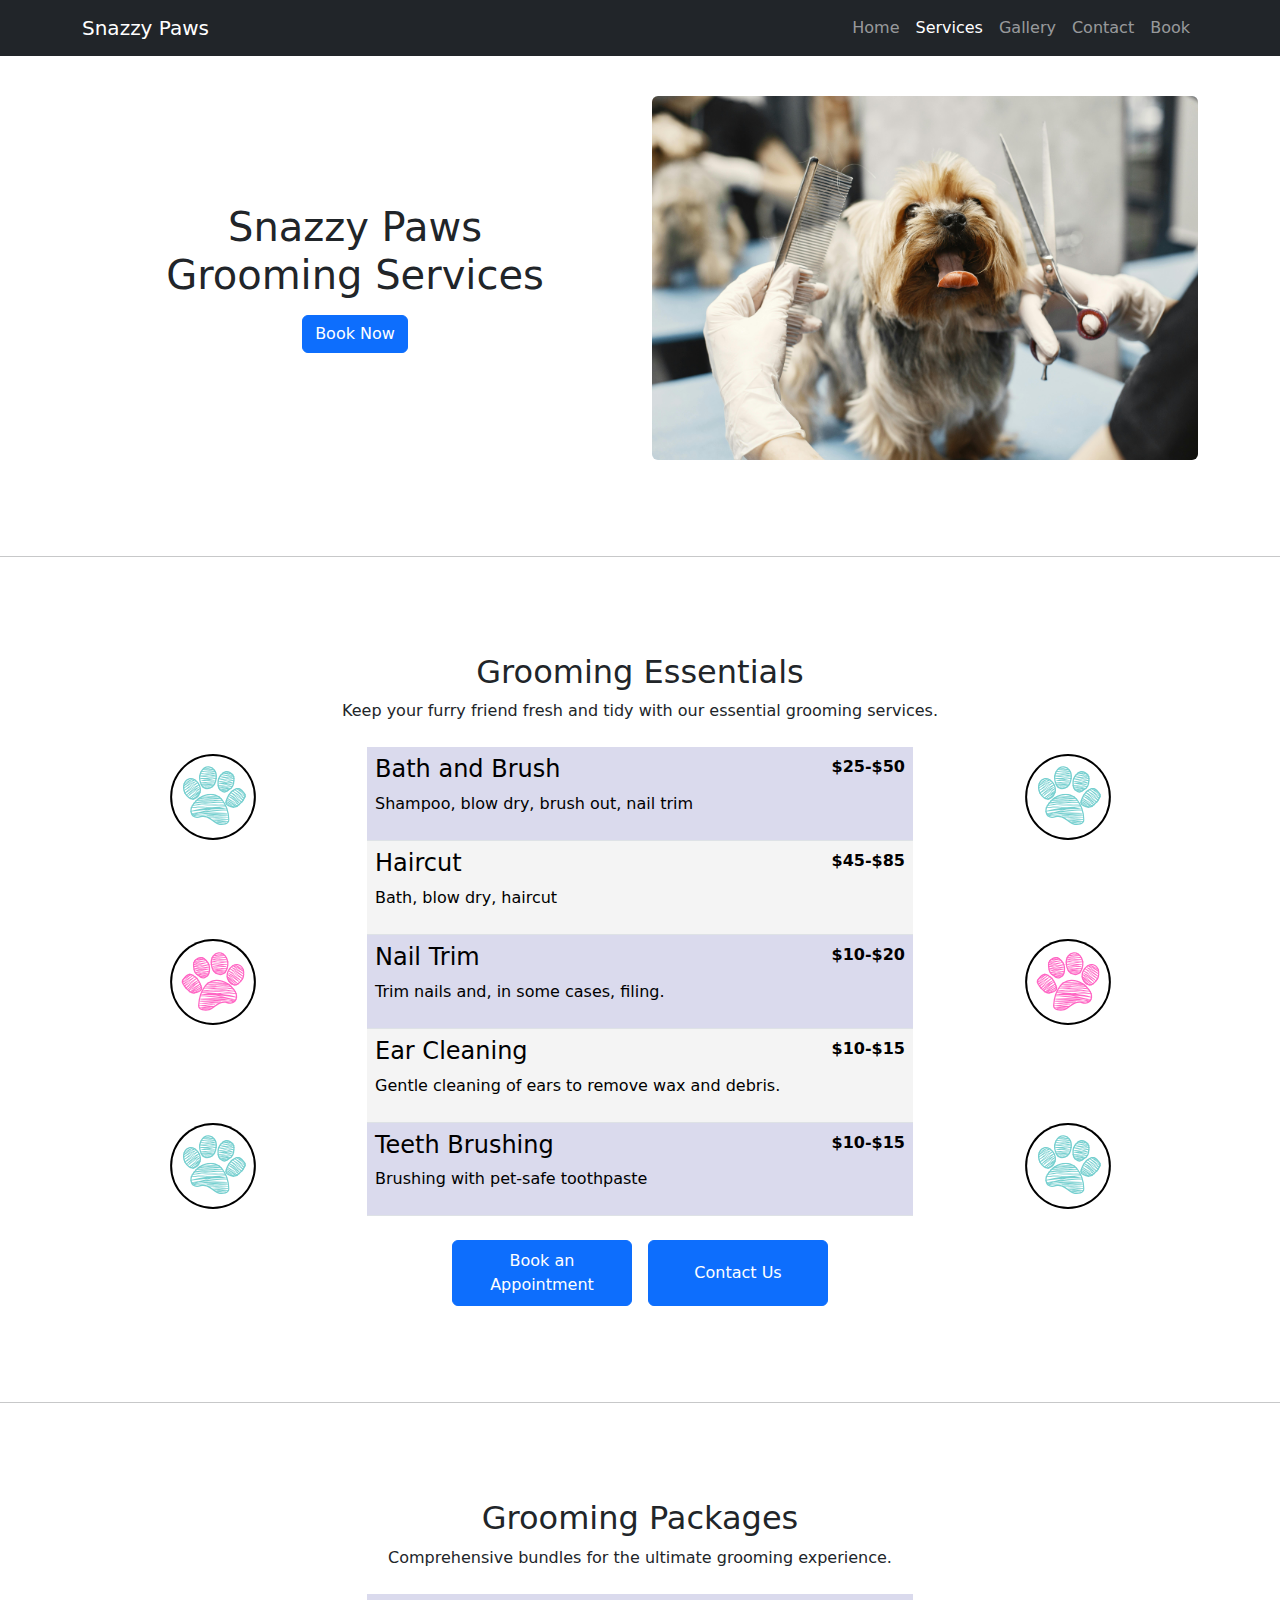
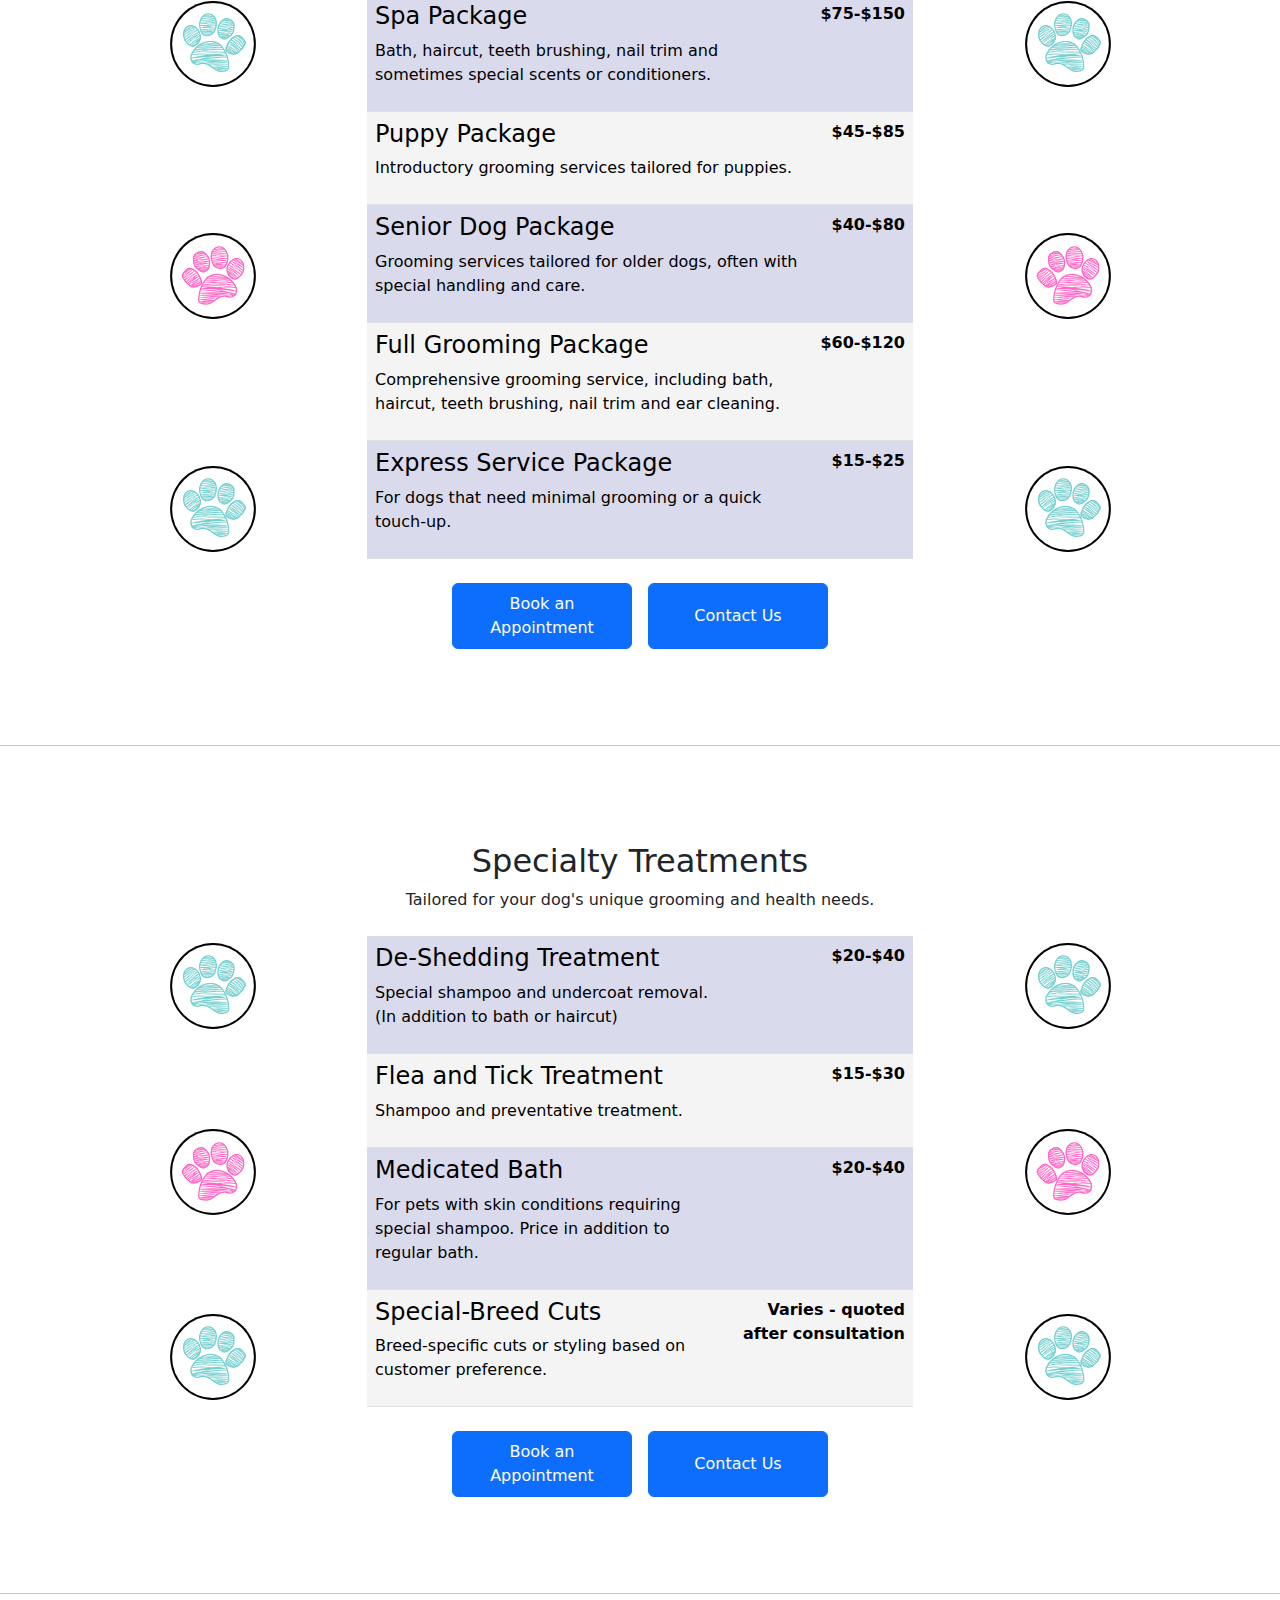
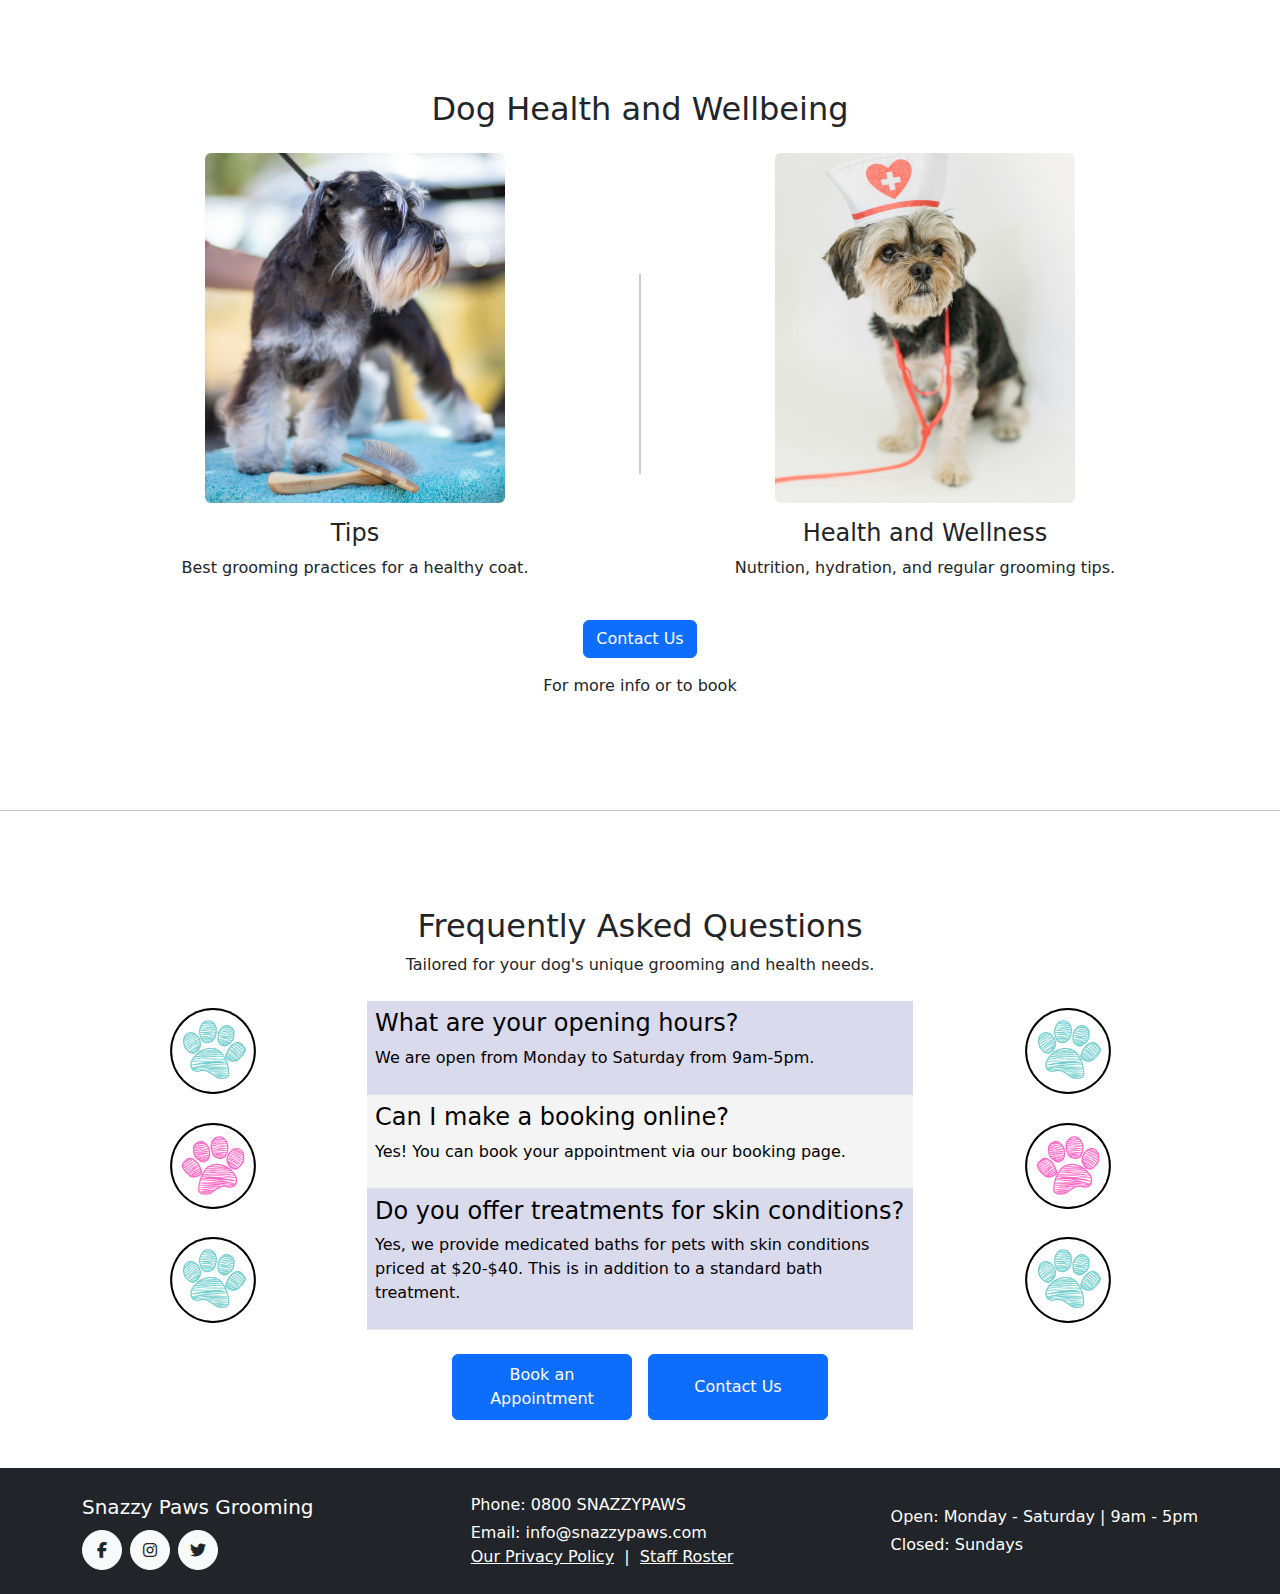
<file: services.html>
<!DOCTYPE html>
<html lang="en">
  <head>
    <meta charset="UTF-8">
    <meta name="viewport" content="width=device-width, initial-scale=1.0">
    <meta name="description" content="Explore our comprehensive grooming services at Snazzy Paws Grooming, featuring grooming essentials, packages, and specialty treatments tailored for your pet.">
    <title>Snazzy Paws Grooming - Services Page</title>
    <link rel="stylesheet" href="https://cdn.jsdelivr.net/npm/bootstrap@5.3.0/dist/css/bootstrap.min.css">
    <link rel="stylesheet" href="styles/styles.css">
    <link rel="stylesheet" href="https://cdnjs.cloudflare.com/ajax/libs/font-awesome/6.2.0/css/all.min.css">
  </head>
  <body>
    <!-- Navbar (Bootstrap)-->
    <nav class="navbar navbar-expand-lg navbar-dark bg-dark fixed-top">
      <div class="container">
        <a class="navbar-brand" href="#">Snazzy Paws</a>
        <button class="navbar-toggler" type="button" data-bs-toggle="collapse" data-bs-target="#nav-links" aria-controls="nav-links" aria-expanded="false" aria-label="Toggle navigation">
          <span class="navbar-toggler-icon"></span>
        </button>
        <div class="collapse navbar-collapse" id="nav-links">
          <ul class="navbar-nav ms-auto">
            <li class="nav-item">
              <a class="nav-link" href="index.html">Home</a>
            </li>
            <li class="nav-item">
              <a class="nav-link active" href="services.html">Services</a>
            </li>
            <li class="nav-item">
              <a class="nav-link" href="gallery.html">Gallery</a>
            </li>
            <li class="nav-item">
              <a class="nav-link" href="contact.html">Contact</a>
            </li>
            <li class="nav-item">
              <a class="nav-link" href="bookings.html">Book</a>
            </li>
          </ul>
        </div>
      </div>
    </nav>

    <main>
      <!-- Hero Section -->
      <section class="hero py-5 px-3 mt-5">
        <div class="container">
          <div class="row align-items-center">
            <!-- Column 1 (Heading & Desktop Button) -->
            <div class="col-12 col-md-6 order-1 order-md-1 d-flex flex-column align-items-center justify-content-center">
              <h1 class="text-center mb-3">Snazzy Paws<br>Grooming Services</h1>
              <button class="btn btn-primary d-none d-md-inline-block">Book Now</button>
            </div>
            <!-- Column 2 (Image) -->
            <div class="col-12 col-md-6 order-2 order-md-2 d-flex justify-content-center">
              <img src="./images/services/services-hero.jpg" alt="terrier-with-grooming-in-progress" class="img-fluid rounded">
            </div>
            <!-- Column 3 (Mobile Button) -->
            <div class="col-12 order-3 d-md-none text-center">
              <button class="btn btn-primary mt-3">Book Now</button>
            </div>
          </div>
        </div>
      </section>

      <hr class="section-divider my-5">

      <!-- GROOMING ESSENTIALS TABLE: Table displaying standard grooming services -->
      <section class="container py-5">
        <h2 class="text-center">Grooming Essentials</h2>
        <p class="text-center">
          Keep your furry friend fresh and tidy with our essential grooming services.
        </p>
        <div class="row align-items-stretch justify-content-center my-4">
          <div class="col-md-3 d-flex flex-row flex-md-column justify-content-center justify-content-md-between align-items-center flex-wrap mt-3 mt-md-0">
            <img src="./images/services/paw-print-blue.svg" alt="Paw print blue" class="mb-3 mb-md-0 me-3 me-md-0" style="max-width: 100px;">
            <img src="./images/services/paw-print-pink.svg" alt="Paw print pink" class="mb-3 mb-md-0 me-3 me-md-0" style="max-width: 100px;">
            <img src="./images/services/paw-print-blue.svg" alt="Paw print blue" style="max-width: 100px;">
          </div>
          <div class="col-md-6 d-flex align-items-center">
            <div class="table-responsive w-100">
              <table class="table table-striped mb-0">
                <tbody>
                  <tr>
                    <td>
                      <h4>Bath and Brush</h4>
                      <p>Shampoo, blow dry, brush out, nail trim</p>
                    </td>
                    <td class="text-end fw-bold">$25-$50</td>
                  </tr>
                  <tr>
                    <td>
                      <h4>Haircut</h4>
                      <p>Bath, blow dry, haircut</p>
                    </td>
                    <td class="text-end fw-bold">$45-$85</td>
                  </tr>
                  <tr>
                    <td>
                      <h4>Nail Trim</h4>
                      <p>Trim nails and, in some cases, filing.</p>
                    </td>
                    <td class="text-end fw-bold">$10-$20</td>
                  </tr>
                  <tr>
                    <td>
                      <h4>Ear Cleaning</h4>
                      <p>Gentle cleaning of ears to remove wax and debris.</p>
                    </td>
                    <td class="text-end fw-bold">$10-$15</td>
                  </tr>
                  <tr>
                    <td>
                      <h4>Teeth Brushing</h4>
                      <p>Brushing with pet-safe toothpaste</p>
                    </td>
                    <td class="text-end fw-bold">$10-$15</td>
                  </tr>
                </tbody>
              </table>
            </div>
          </div>
          <div class="col-md-3 d-flex flex-row flex-md-column justify-content-center justify-content-md-between align-items-center flex-wrap mt-4 mt-md-0">
            <img src="./images/services/paw-print-blue.svg" alt="Paw print blue" class="mb-3 mb-md-0 me-3 me-md-0" style="max-width: 100px;">
            <img src="./images/services/paw-print-pink.svg" alt="Paw print pink" class="mb-3 mb-md-0 me-md-0 me-3" style="max-width: 100px;">
            <img src="./images/services/paw-print-blue.svg" alt="Paw print blue" style="max-width: 100px;">
          </div>
        </div>
        <div class="d-flex justify-content-center gap-3 mt-4">
          <a href="bookings.html" class="btn btn-primary px-4 py-2 d-flex align-items-center justify-content-center" style="width: 180px;">Book an Appointment</a>
          <a href="contact.html" class="btn btn-primary px-4 py-2 d-flex align-items-center justify-content-center" style="width: 180px;">Contact Us</a>
        </div>
      </section>

      <hr class="section-divider my-5">

      <!-- GROOMING PACKAGES SECTION: Table showing grooming packages -->
      <section class="container py-5">
        <h2 class="text-center">Grooming Packages</h2>
        <p class="text-center">
          Comprehensive bundles for the ultimate grooming experience.
        </p>
        <div class="row align-items-stretch justify-content-center my-4">
          <div class="col-md-3 d-flex flex-row flex-md-column justify-content-center justify-content-md-between align-items-center flex-wrap mt-3 mt-md-0">
            <img src="./images/services/paw-print-blue.svg" alt="Paw print blue" class="mb-3 mb-md-0 me-3 me-md-0" style="max-width: 100px;">
            <img src="./images/services/paw-print-pink.svg" alt="Paw print pink" class="mb-3 mb-md-0 me-3 me-md-0" style="max-width: 100px;">
            <img src="./images/services/paw-print-blue.svg" alt="Paw print blue" style="max-width: 100px;">
          </div>
          <div class="col-md-6 d-flex align-items-center">
            <div class="table-responsive w-100">
              <table class="table table-striped mb-0">
                <tbody>
                  <tr>
                    <td>
                      <h4>Spa Package</h4>
                      <p>Bath, haircut, teeth brushing, nail trim and sometimes special scents or conditioners.</p>
                    </td>
                    <td class="text-end fw-bold">$75-$150</td>
                  </tr>
                  <tr>
                    <td>
                      <h4>Puppy Package</h4>
                      <p>Introductory grooming services tailored for puppies.</p>
                    </td>
                    <td class="text-end fw-bold">$45-$85</td>
                  </tr>
                  <tr>
                    <td>
                      <h4>Senior Dog Package</h4>
                      <p>Grooming services tailored for older dogs, often with special handling and care.</p>
                    </td>
                    <td class="text-end fw-bold">$40-$80</td>
                  </tr>
                  <tr>
                    <td>
                      <h4>Full Grooming Package</h4>
                      <p>Comprehensive grooming service, including bath, haircut, teeth brushing, nail trim and ear cleaning.</p>
                    </td>
                    <td class="text-end fw-bold">$60-$120</td>
                  </tr>
                  <tr>
                    <td>
                      <h4>Express Service Package</h4>
                      <p>For dogs that need minimal grooming or a quick touch-up.</p>
                    </td>
                    <td class="text-end fw-bold">$15-$25</td>
                  </tr>
                </tbody>
              </table>
            </div>
          </div>
          <div class="col-md-3 d-flex flex-row flex-md-column justify-content-center justify-content-md-between align-items-center flex-wrap mt-4 mt-md-0">
            <img src="./images/services/paw-print-blue.svg" alt="Paw print blue" class="mb-3 mb-md-0 me-3 me-md-0" style="max-width: 100px;">
            <img src="./images/services/paw-print-pink.svg" alt="Paw print pink" class="mb-3 mb-md-0 me-md-0 me-3" style="max-width: 100px;">
            <img src="./images/services/paw-print-blue.svg" alt="Paw print blue" style="max-width: 100px;">
          </div>
        </div>
        <div class="d-flex justify-content-center gap-3 mt-4">
          <a href="bookings.html" class="btn btn-primary px-4 py-2 d-flex align-items-center justify-content-center" style="width: 180px;">Book an Appointment</a>
          <a href="contact.html" class="btn btn-primary px-4 py-2 d-flex align-items-center justify-content-center" style="width: 180px;">Contact Us</a>
        </div>
      </section>

      <hr class="section-divider my-5">

      <!-- SPECIALTY TREATMENTS SECTION: Table showing services for pets with  specific needs -->
      <section class="container py-5">
        <h2 class="text-center">Specialty Treatments</h2>
        <p class="text-center">
          Tailored for your dog's unique grooming and health needs.
        </p>
        <div class="row align-items-stretch justify-content-center my-4">
          <div class="col-md-3 d-flex flex-row flex-md-column justify-content-center justify-content-md-between align-items-center flex-wrap mt-3 mt-md-0">
            <img src="./images/services/paw-print-blue.svg" alt="Paw print blue" class="mb-3 mb-md-0 me-3 me-md-0" style="max-width: 100px;">
            <img src="./images/services/paw-print-pink.svg" alt="Paw print pink" class="mb-3 mb-md-0 me-3 me-md-0" style="max-width: 100px;">
            <img src="./images/services/paw-print-blue.svg" alt="Paw print blue" style="max-width: 100px;">
          </div>
          <div class="col-md-6 d-flex align-items-center">
            <div class="table-responsive w-100">
              <table class="table table-striped mb-0">
                <tbody>
                  <tr>
                    <td>
                      <h4>De-Shedding Treatment</h4>
                      <p>Special shampoo and undercoat removal. (In addition to bath or haircut)</p>
                    </td>
                    <td class="text-end fw-bold">$20-$40</td>
                  </tr>
                  <tr>
                    <td>
                      <h4>Flea and Tick Treatment</h4>
                      <p>Shampoo and preventative treatment.</p>
                    </td>
                    <td class="text-end fw-bold">$15-$30</td>
                  </tr>
                  <tr>
                    <td>
                      <h4>Medicated Bath</h4>
                      <p>For pets with skin conditions requiring special shampoo. Price in addition to regular bath.</p>
                    </td>
                    <td class="text-end fw-bold">$20-$40</td>
                  </tr>
                  <tr>
                    <td>
                      <h4>Special-Breed Cuts</h4>
                      <p>Breed-specific cuts or styling based on customer preference.</p>
                    </td>
                    <td class="text-end fw-bold">Varies - quoted after consultation</td>
                  </tr>
                </tbody>
              </table>
            </div>
          </div>
          <div class="col-md-3 d-flex flex-row flex-md-column justify-content-center justify-content-md-between align-items-center flex-wrap mt-4 mt-md-0">
            <img src="./images/services/paw-print-blue.svg" alt="Paw print blue" class="mb-3 mb-md-0 me-3 me-md-0" style="max-width: 100px;">
            <img src="./images/services/paw-print-pink.svg" alt="Paw print pink" class="mb-3 mb-md-0 me-md-0 me-3" style="max-width: 100px;">
            <img src="./images/services/paw-print-blue.svg" alt="Paw print blue" style="max-width: 100px;">
          </div>
        </div>
        <div class="d-flex justify-content-center gap-3 mt-4">
          <a href="bookings.html" class="btn btn-primary px-4 py-2 d-flex align-items-center justify-content-center" style="width: 180px;">Book an Appointment</a>
          <a href="contact.html" class="btn btn-primary px-4 py-2 d-flex align-items-center justify-content-center" style="width: 180px;">Contact Us</a>
        </div>
      </section>

      <hr class="section-divider my-5">

      <!-- DOG HEALTH AND WELLBEING SECTION: Educational info for pet owners -->
      <section class="container py-5">
        <h2 class="text-center">Dog Health and Wellbeing</h2>
        <div class="row align-items-center justify-content-center my-4">
          <div class="col-md-5 text-center">
            <img src="./images/services/Services_DogHealth.jpg" alt="Dog Health Tips" class="img-fluid rounded mb-3" style="width:300px; height:350px; object-fit:cover;">
            <h4>Tips</h4>
            <p>Best grooming practices for a healthy coat.</p>
          </div>
          <div class="col-md-1 d-none d-md-flex justify-content-center">
            <div style="width:2px; background-color:#ccc; height:100%; min-height:200px;"></div>
          </div>
          <div class="col-md-5 text-center">
            <img src="./images/services/Services_DogCare.jpg" alt="Health and Wellness" class="img-fluid rounded mb-3" style="width:300px; height:350px; object-fit:cover;">
            <h4>Health and Wellness</h4>
            <p>Nutrition, hydration, and regular grooming tips.</p>
          </div>
        </div>
        <div class="text-center">
          <a href="contact.html" class="btn btn-primary">Contact Us</a>
        </div>
        <p class="text-center info-text mt-3">For more info or to book</p>
      </section>

      <hr class="section-divider my-5">

      <!-- FAQs SECTION: Questions that are consistently asked by potential customers -->
      <section class="container py-5">
        <h2 class="text-center">Frequently Asked Questions</h2>
        <p class="text-center">
          Tailored for your dog's unique grooming and health needs.
        </p>
        <div class="row align-items-stretch justify-content-center my-4">
          <div class="col-md-3 d-flex flex-row flex-md-column justify-content-center justify-content-md-between align-items-center flex-wrap mt-3 mt-md-0">
            <img src="./images/services/paw-print-blue.svg" alt="Paw print blue" class="mb-3 mb-md-0 me-3 me-md-0" style="max-width: 100px;">
            <img src="./images/services/paw-print-pink.svg" alt="Paw print pink" class="mb-3 mb-md-0 me-3 me-md-0" style="max-width: 100px;">
            <img src="./images/services/paw-print-blue.svg" alt="Paw print blue" style="max-width: 100px;">
          </div>
          <div class="col-md-6 d-flex align-items-center">
            <div class="table-responsive w-100">
              <table class="table table-striped mb-0">
                <tbody>
                  <tr>
                    <td>
                      <h4>What are your opening hours?</h4>
                      <p>We are open from Monday to Saturday from 9am-5pm.</p>
                    </td>
                  </tr>
                  <tr>
                    <td>
                      <h4>Can I make a booking online?</h4>
                      <p>Yes! You can book your appointment via our booking page.</p>
                    </td>
                  </tr>
                  <tr>
                    <td>
                      <h4>Do you offer treatments for skin conditions?</h4>
                      <p>Yes, we provide medicated baths for pets with skin conditions priced at $20-$40. This is in addition to a standard bath treatment.</p>
                    </td>
                  </tr>
                </tbody>
              </table>
            </div>
          </div>
          <div class="col-md-3 d-flex flex-row flex-md-column justify-content-center justify-content-md-between align-items-center flex-wrap mt-4 mt-md-0">
            <img src="./images/services/paw-print-blue.svg" alt="Paw print blue" class="mb-3 mb-md-0 me-3 me-md-0" style="max-width: 100px;">
            <img src="./images/services/paw-print-pink.svg" alt="Paw print pink" class="mb-3 mb-md-0 me-3 me-md-0" style="max-width: 100px;">
            <img src="./images/services/paw-print-blue.svg" alt="Paw print blue" style="max-width: 100px;">
          </div>
        </div>
        <div class="d-flex justify-content-center gap-3 mt-4">
          <a href="bookings.html" class="btn btn-primary px-4 py-2 d-flex align-items-center justify-content-center" style="width: 180px;">Book an Appointment</a>
          <a href="contact.html" class="btn btn-primary px-4 py-2 d-flex align-items-center justify-content-center" style="width: 180px;">Contact Us</a>
        </div>
      </section>
    </main>

    <!-- Footer -->
    <footer class="bg-dark text-white py-4">
      <div class="container">
        <div class="row justify-content-between align-items-center text-center text-md-start">
          <!-- Left Column: Business Name + Social Icons -->
          <div class="col-md-auto mb-3 mb-md-0">
            <p class="fs-5 mb-2">Snazzy Paws Grooming</p>
            <div class="d-flex gap-2 justify-content-center justify-content-md-start">
              <a href="#" aria-label="Facebook link" class="btn btn-light text-dark rounded-circle d-inline-flex justify-content-center align-items-center" style="width: 40px; height: 40px;">
                <i class="fab fa-facebook-f"></i>
              </a>
              <a href="#" aria-label="Instagram link" class="btn btn-light text-dark rounded-circle d-inline-flex justify-content-center align-items-center" style="width: 40px; height: 40px;">
                <i class="fab fa-instagram"></i>
              </a>
              <a href="#" aria-label="Twitter link" class="btn btn-light text-dark rounded-circle d-inline-flex justify-content-center align-items-center" style="width: 40px; height: 40px;">
                <i class="fab fa-twitter"></i>
              </a>
            </div>
          </div>
          <!-- Center Column: Contact Info & Additional Links -->
          <div class="col-md-auto mb-3 mb-md-0">
            <p class="mb-1">Phone: 0800 SNAZZYPAWS</p>
            <p class="mb-0">Email: info@snazzypaws.com</p>
            <p class="mb-0">
              <a href="privacy-policy.html" class="text-white">Our Privacy Policy</a>
              &nbsp;|&nbsp;
              <a href="roster.html" class="text-white">Staff Roster</a>
            </p>
          </div>
          <!-- Right Column: Hours Info -->
          <div class="col-md-auto">
            <p class="mb-1">Open: Monday - Saturday | 9am - 5pm</p>
            <p class="mb-0">Closed: Sundays</p>
          </div>
        </div>
      </div>
    </footer>
 
    <script src="https://cdn.jsdelivr.net/npm/bootstrap@5.3.0/dist/js/bootstrap.bundle.min.js"></script>
  </body>
</html>
</file>
<file: styles/styles.css>
/* Client Testimonial Carousel */
  .aspect-container {
    position: relative;
    width: 100%;
    max-width: 450px;
    aspect-ratio: 3 / 2;
    border-radius: 10px;
    overflow: hidden;
  }
  
  .aspect-container img {
    position: absolute;
    top: 0;
    left: 0;
    width: 100%;
    height: 100%;
    object-fit: cover;
  }
  
  .before-after {
    max-width: 800px;
     margin: 0 auto;
    display: flex;
    justify-content: center;
    gap: 2rem;
  }
  
  .before,
  .after {
    flex: 1;
  }
  
  .carousel-inner {
    overflow: visible;
  }
  
  .carousel-inner .before-after {
    margin-bottom: 1rem;
  }
  
  .carousel-arrows {
    margin-bottom: 1.25rem;
  }
  
  .carousel-control-prev,
  .carousel-control-next {
    position: static !important;
    width: auto !important;
    background: none;
    display: inline-block !important;
    vertical-align: middle;
  }
  
  .carousel-control-prev-icon,
  .carousel-control-next-icon {
    filter: invert(1);
    width: 2rem;
    height: 2rem;
  }
  
  .carousel-item {
    position: relative;
  }

  /* Service Table Colours*/

   .table-striped > tbody > tr:nth-of-type(odd) > td {
    background-color: #e6e6fa;
  }
  
  .table-striped > tbody > tr:nth-of-type(even) > td {
    background-color: #f4f4f4;
  }
</file>
